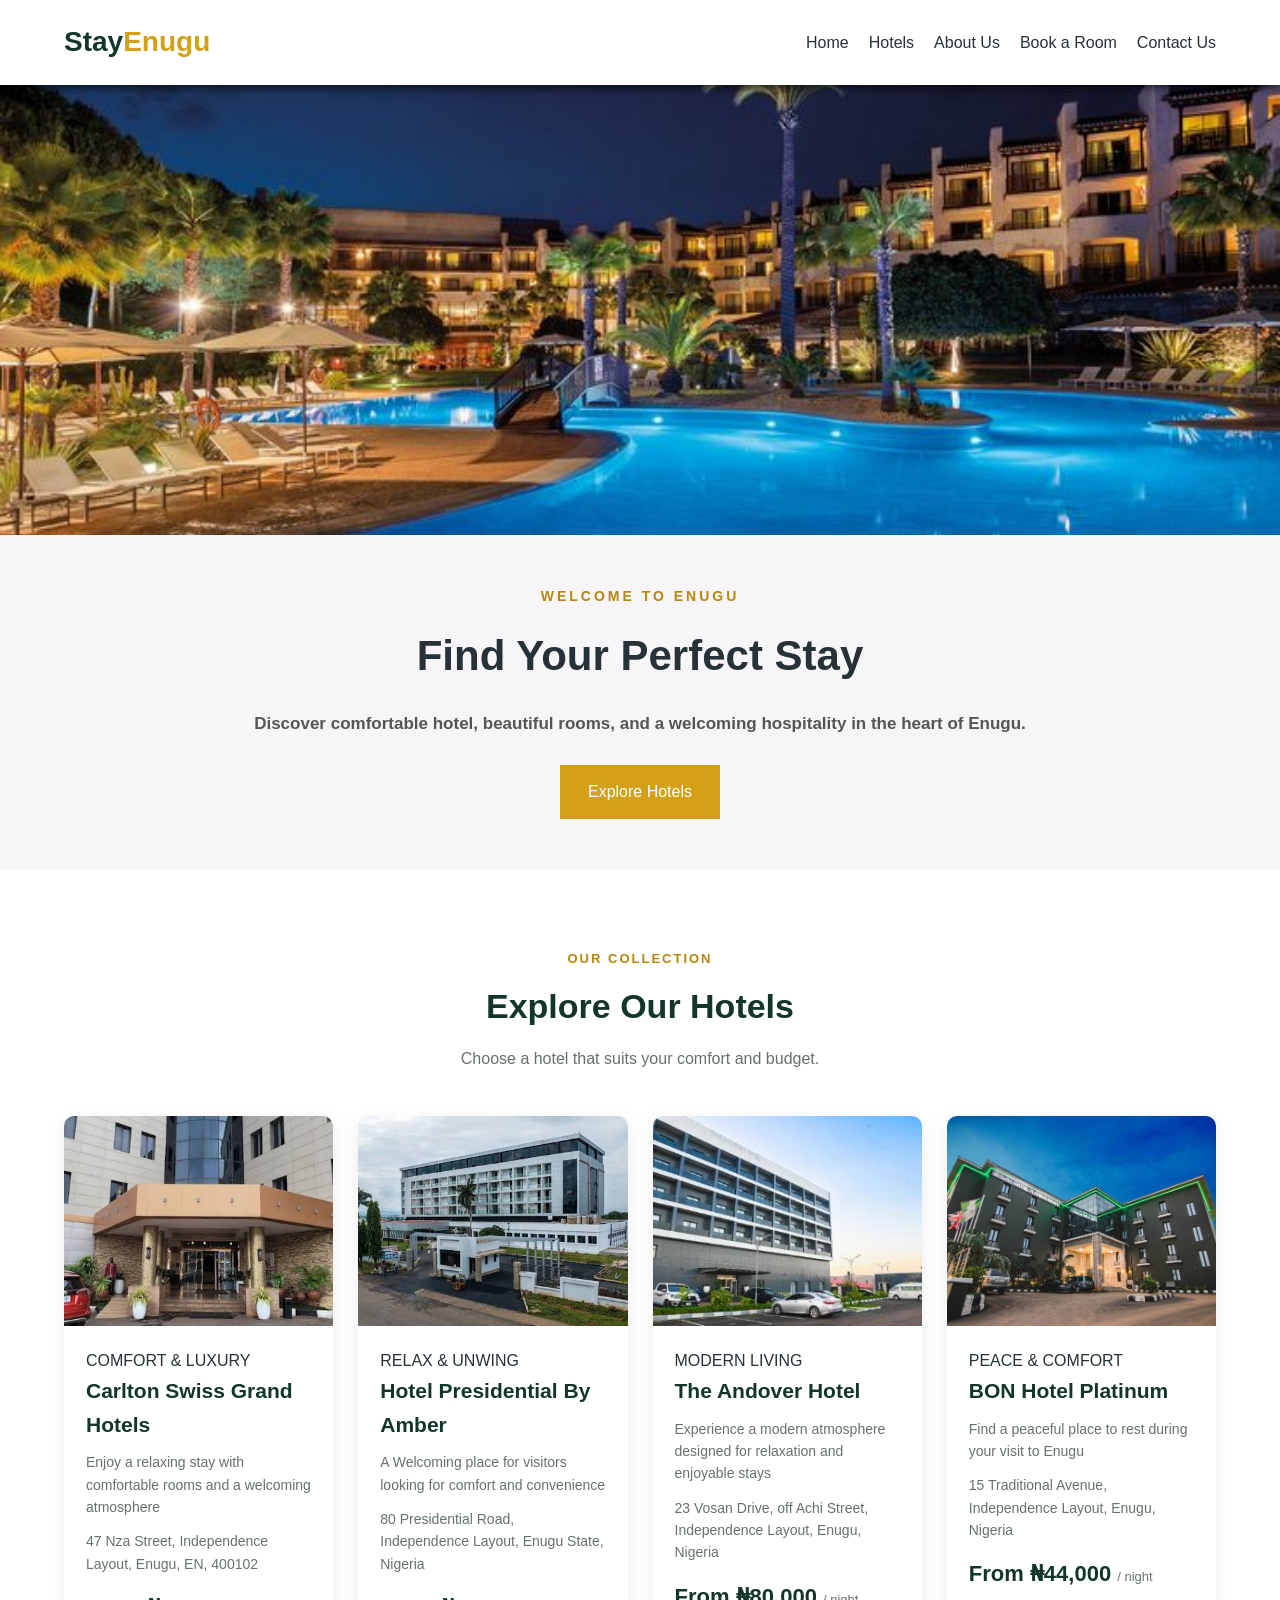
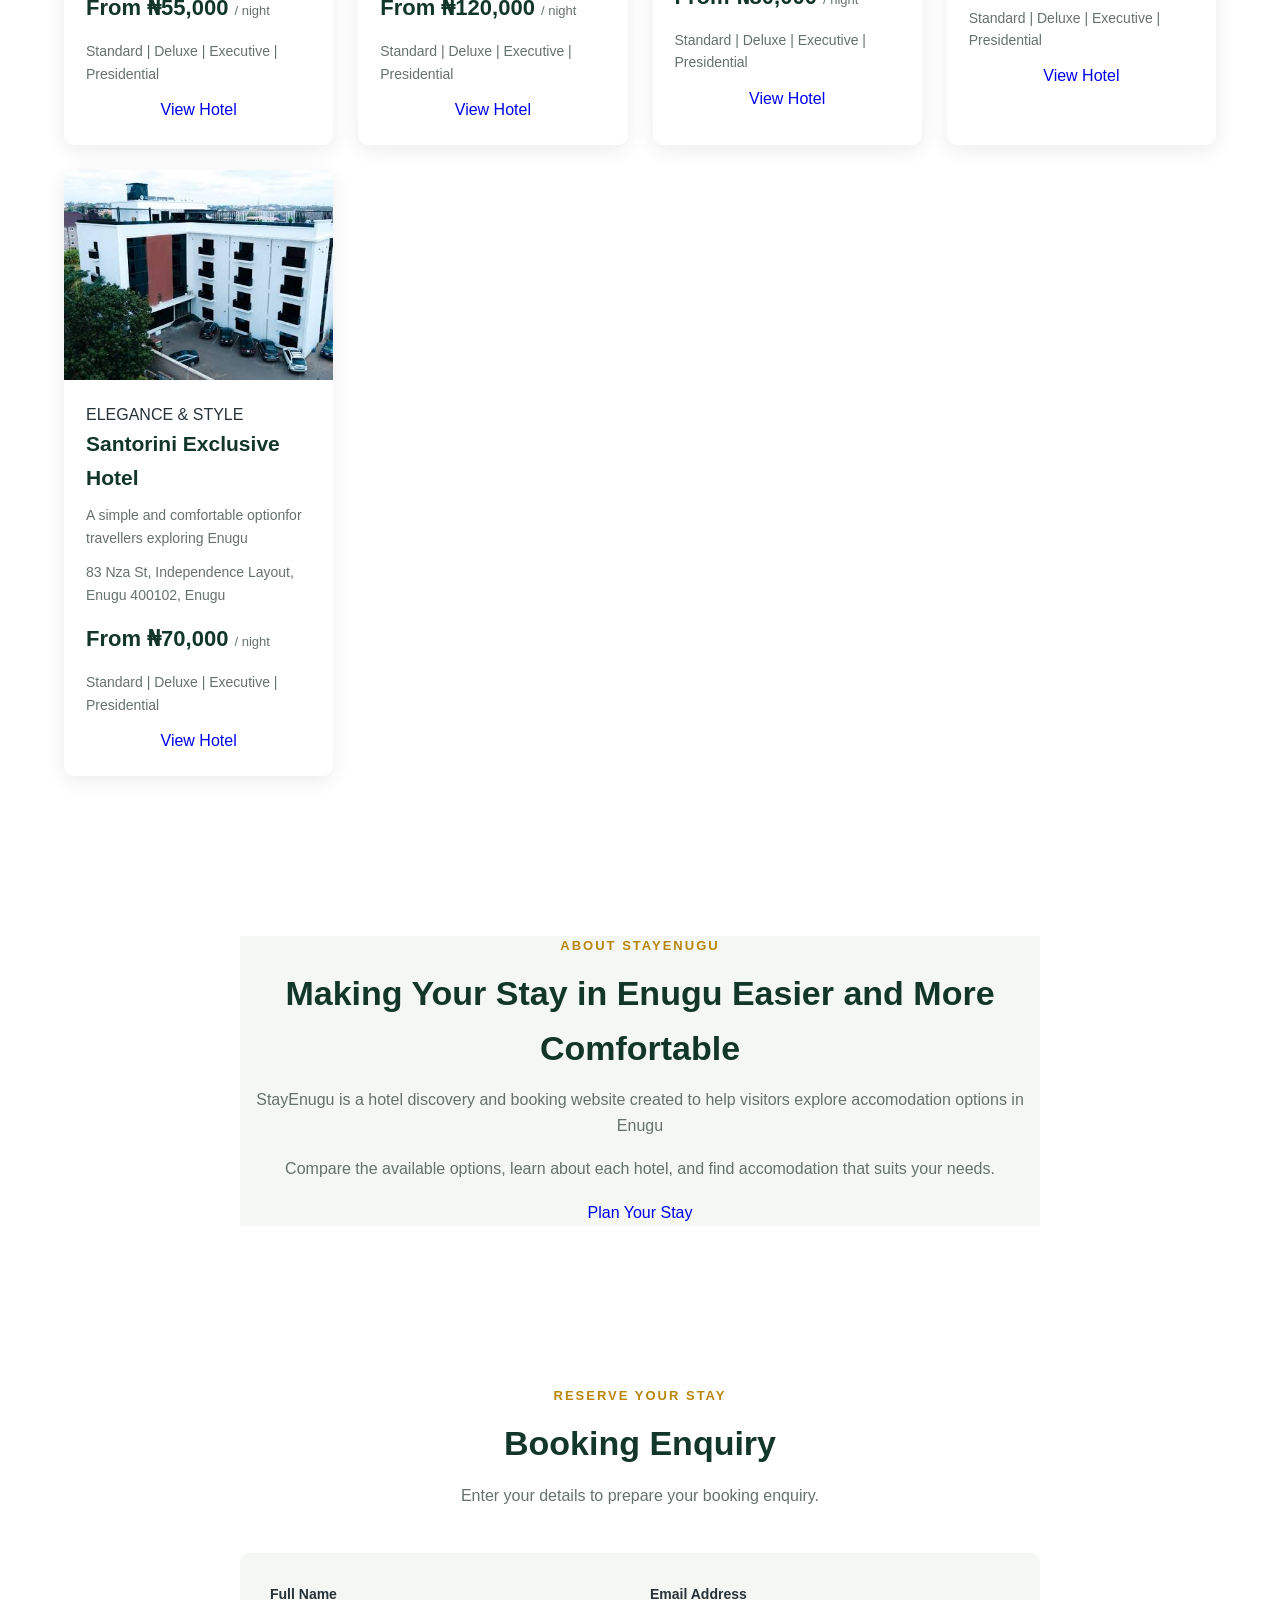
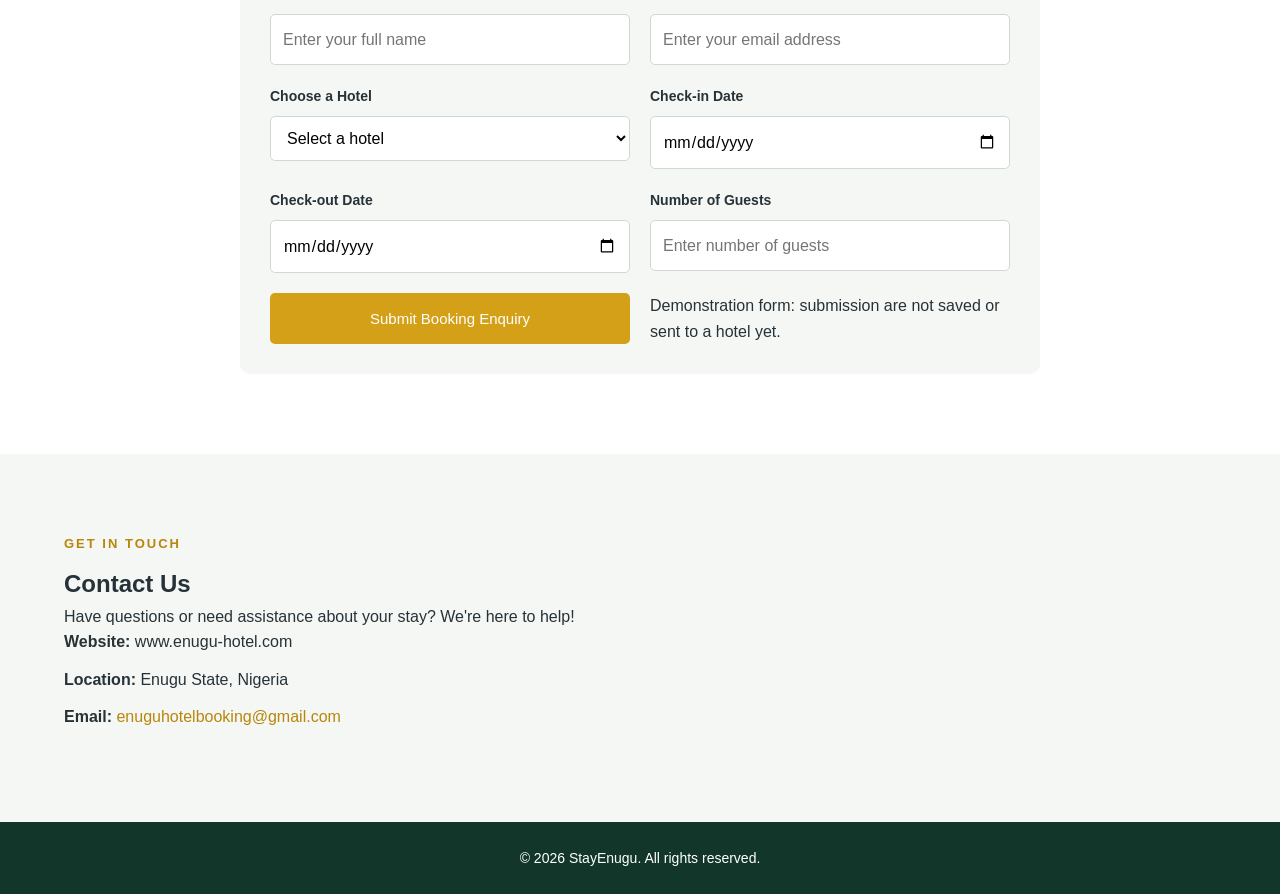
<file: index.html>
<!DOCTYPE html>
<html lang="en">
<head>
    <meta charset="UTF-8">
    <meta name="viewport" content="width=device-width, initial-scale=1.0">
    <title>StayEnugu - Hotel Booking</title>
    <link rel="stylesheet" href="style.css">
</head>
<body>
    <!--HEADER AND NAVIGATION-->
    <header class="header">
        <div class="container navbar">

            <!--Website logo/name-->
            <a href="index.html" class="logo">Stay<span>Enugu</span></a>

            <!--Navigation link-->
            <nav class="navbar">
                <!--Toggle checkbox controls the menu-->
                <input type="checkbox" id="menu-toggle">
                <!--Three-line menu button-->
                <label for="menu-toggle" class="menu-icon">
                    <span></span>
                    <span></span>
                    <span></span>
                </label>

                <!--Navigation Links-->
                <ul class="nav-links">
                    <li><a href="#home">Home</a></li>
                    <li><a href="#hotels">Hotels</a></li>
                    <li><a href="#about">About Us</a></li>
                    <li><a href="#booking">Book a Room</a></li>
                    <li><a href="#contact">Contact Us</a></li>
                </ul>
            </nav>
        </div>
    </header>


    <!--WELCOME / HERO SECTION-->
    <main>
        <!--HOME BACKGROUND IMAGE-->
        <section class="hero-image" id="home"></section>
        <!--SEPARATE WELCOME TEXT-->
        <section class="welcome-section">
            <div class="welcome-content">
                <p class="welcome-text">WELCOME TO ENUGU</p>

                <h1>Find Your Perfect Stay</h1>

                <p>Discover comfortable hotel, beautiful rooms, and a welcoming hospitality in the heart of Enugu.</p>

                <!--Takes visitors down to the hotel list-->
                <a href="#hotels" class="btn">Explore Hotels</a>
            </div>
        </section>
        


        <!--HOTELS SECTION-->
        <section class="hotels section-padding" id="hotels">
            <div class="container">
                <div class="section-heading">
                    <p class="subtitle">OUR COLLECTION</p>
                    <h2>Explore Our Hotels</h2>
                    <p>Choose a hotel that suits your comfort and budget.</p>
                </div>

                <!--Holds all five hotel cards-->
                <div class="hotel-grid">

                    <!--HOTEL 1-->
                    <article class="hotel-card">
                        <img src="images/hotel 1.jpg"
                             alt="Exterior view of Hotel 1">
                        <div class="hotel-info">
                            <span class="hotel-label">COMFORT & LUXURY</span>

                            <h3>Carlton Swiss Grand Hotels</h3>
                            <p>Enjoy a relaxing stay with comfortable rooms and a welcoming atmosphere</p>
                            <p class="location">47 Nza Street, Independence Layout, Enugu, EN, 400102</p>

                            <!--Shows the starting price for this hotel-->
                            <p class="price">From &#8358;55,000 <span>/ night</span></p>

                            <!--Shows some available room types-->
                            <p class="room-summary">Standard | Deluxe | Executive | Presidential</p>
                            <a href="hotel 1/index.html" class="btn">View Hotel</a>
                        </div>
                    </article>


                    <!--HOTEL 2-->
                    <article class="hotel-card">
                        <img src="images/hotel 2.jpg"
                             alt="Exterior view of the Hotel 2">
                        <div class="hotel-info">
                            <span class="hotel-label">RELAX & UNWING</span>

                            <h3>Hotel Presidential By Amber</h3>
                            <p>A Welcoming place for visitors looking for comfort and convenience</p>
                            <p class="location">80 Presidential Road, Independence Layout, Enugu State, Nigeria</p>
                            <p class="price">From &#8358;120,000 <span>/ night</span></p>
                            <p class="room-summary">Standard | Deluxe | Executive | Presidential</p>
                            <a href="hotel 2/index.html" class="btn">View Hotel</a>
                        </div>
                    </article>

                    <!--HOTEL 3-->
                    <article class="hotel-card">
                        <img src="images/hotel 3.jpg"
                             alt="Exterior view of the Hotel 3">
                        <div class="hotel-info">
                            <span class="hotel-label">MODERN LIVING</span>
                            <h3>The Andover Hotel</h3>
                            <p>Experience a modern atmosphere designed for relaxation and enjoyable stays</p>
                            <p class="location">23 Vosan Drive, off Achi Street, Independence Layout, Enugu, Nigeria</p>
                            <p class="price">From &#8358;80,000 <span>/ night</span></p>
                            <p class="room-summary">Standard | Deluxe | Executive | Presidential</p>
                            <a href="hotel 3/index.html" class="btn">View Hotel</a>
                        </div>
                    </article>
                    
                    <!--HOTEL 4-->
                    <article class="hotel-card">
                        <img src="images/hotel 4.jpg"
                             alt="Exterior view of the Hotel 4">
                        <div class="hotel-info">
                            <span class="hotel-label">PEACE & COMFORT</span>
                            <h3>BON Hotel Platinum</h3>
                            <p>Find a peaceful place to rest during your visit to Enugu</p>
                            <p class="location">15 Traditional Avenue, Independence Layout, Enugu, Nigeria</p>
                            <p class="price">From &#8358;44,000 <span>/ night</span></p>
                            <p class="room-summary">Standard | Deluxe | Executive | Presidential</p>
                            <a href="hotel 4/index.html" class="btn">View Hotel</a>
                        </div>
                    </article>

                    <!--HOTEL 5-->
                    <article class="hotel-card">
                        <img src="images/hotel 5.jpg"
                             alt="Exterior view of the Hotel 5">
                        <div class="hotel-info">
                            <span class="hotel-label">ELEGANCE & STYLE</span>
                            <h3>Santorini Exclusive Hotel</h3>
                            <p>A simple and comfortable optionfor travellers exploring Enugu</p>
                            <p class="location">83 Nza St, Independence Layout, Enugu 400102, Enugu</p>
                            <p class="price">From &#8358;70,000 <span>/ night</span></p>
                            <p class="room-summary">Standard | Deluxe | Executive | Presidential</p>
                            <a href="hotel 5/index.html" class="btn">View Hotel</a>
                        </div>
                    </article>
                </div>
            </div>
        </section>

        <!--ABOUT SECTION-->
        <section class="about section-padding" id="about">
            <div class="container about-content">
                <div>
                    <p class="subtitle">ABOUT STAYENUGU</p>
                    <h2>Making Your Stay in Enugu Easier and More Comfortable</h2>
                    <p>StayEnugu is a hotel discovery and booking website created to help visitors explore accomodation options in Enugu</p>
                    <p>Compare the available options, learn about each hotel, and find accomodation that suits your needs.</p>
                    <a href="booking" class="btn">Plan Your Stay</a>
                </div>
            </div>
        </section>

        <!--BOOKING SECTION-->
        <section class="booking section-padding" id="booking">
            <div class="container">
                <div class="section-heading">
                    <p class="subtitle">RESERVE YOUR STAY</p>
                    <h2>Booking Enquiry</h2>
                    <p>Enter your details to prepare your booking enquiry.</p>
                </div>
                <form class="booking-form" action="#" method="get">

                    <!--Visitors name-->
                    <div class="form-group">
                        <label for="guest-name">Full Name</label>
                        <input type="text"
                                 id="guest-name"
                                 name="guest-name"
                                 placeholder="Enter your full name"
                                 required>
                    </div>

                    <!--Visitors email-->
                    <div class="form-group">
                        <label for="guest-email">Email Address</label>
                        <input type="email"
                                 id="guest-email"
                                 name="guest-email"
                                 placeholder="Enter your email address"
                                 required>
                    </div>

                    <!--Visitors chooses a hotel-->
                    <div class="form-group">
                        <label for="hotel-choice">Choose a Hotel</label>
                        <select id="hotel-choice" name="hotel" required>
                            <option value="">Select a hotel</option>
                            <option value="hotel1">Carlton Swiss Grand Hotels</option>
                            <option value="hotel2">Hotel Presidential By Amber</option>
                            <option value="hotel3">The Andover Hotel</option>
                            <option value="hotel4">BON Hotel Platinum</option>
                            <option value="hotel5">Santorini Exclusive Hotel</option>
                        </select>
                    </div>

                    <!--Check-in date-->
                    <div class="form-group">
                        <label for="check-in">Check-in Date</label>
                        <input type="date"
                                id="check-in"
                                name="check-in"
                                required>
                    </div>

                    <!--Check-out date-->
                    <div class="form-group">
                        <label for="check-out">Check-out Date</label>
                        <input type="date"
                                id="check-out"
                                name="check-out"
                                required>
                    </div>

                    <!--Number of guests-->
                    <div class="form-group">
                        <label for="guests">Number of Guests</label>
                        <input type="number"
                                id="guests"
                                name="guests"
                                min="1"
                                max="2"
                                placeholder="Enter number of guests"
                                required>
                    </div>

                    <!--Submit the form-->
                    <button type="submit" class="bnt">
                        Submit Booking Enquiry
                    </button>
                    <p class="form-note">Demonstration form: submission are not saved or sent to a hotel yet.</p>
                </form>
            </div>
        </section>

        <!--CONTACT SECTION-->
        <section class="contact section-padding" id="contact">
            <div class="container">
                <div clsss="section-heading">
                    <p class="subtitle">GET IN TOUCH</p>
                    <h2>Contact Us</h2>
                    <p>Have questions or need assistance about your stay? We're here to help!</p>
                </div>

                <div class="contact-box">
                    <p><strong>Website:</strong> www.enugu-hotel.com</p>
                    <p><strong>Location:</strong> Enugu State, Nigeria</p>
                    <p><strong>Email:</strong>
                        <a href="mailto:enuguhotelbooking@gmail.com">enuguhotelbooking@gmail.com</a>
                    </p>
                </div>
            </div>
        </section>
    </main>

    <!--FOOTER SECTION-->
    <footer class="footer">
        <div class="container">
            <p>&copy; 2026 StayEnugu. All rights reserved.</p>
        </div>
    </footer>
    
</body>
</html>
</file>
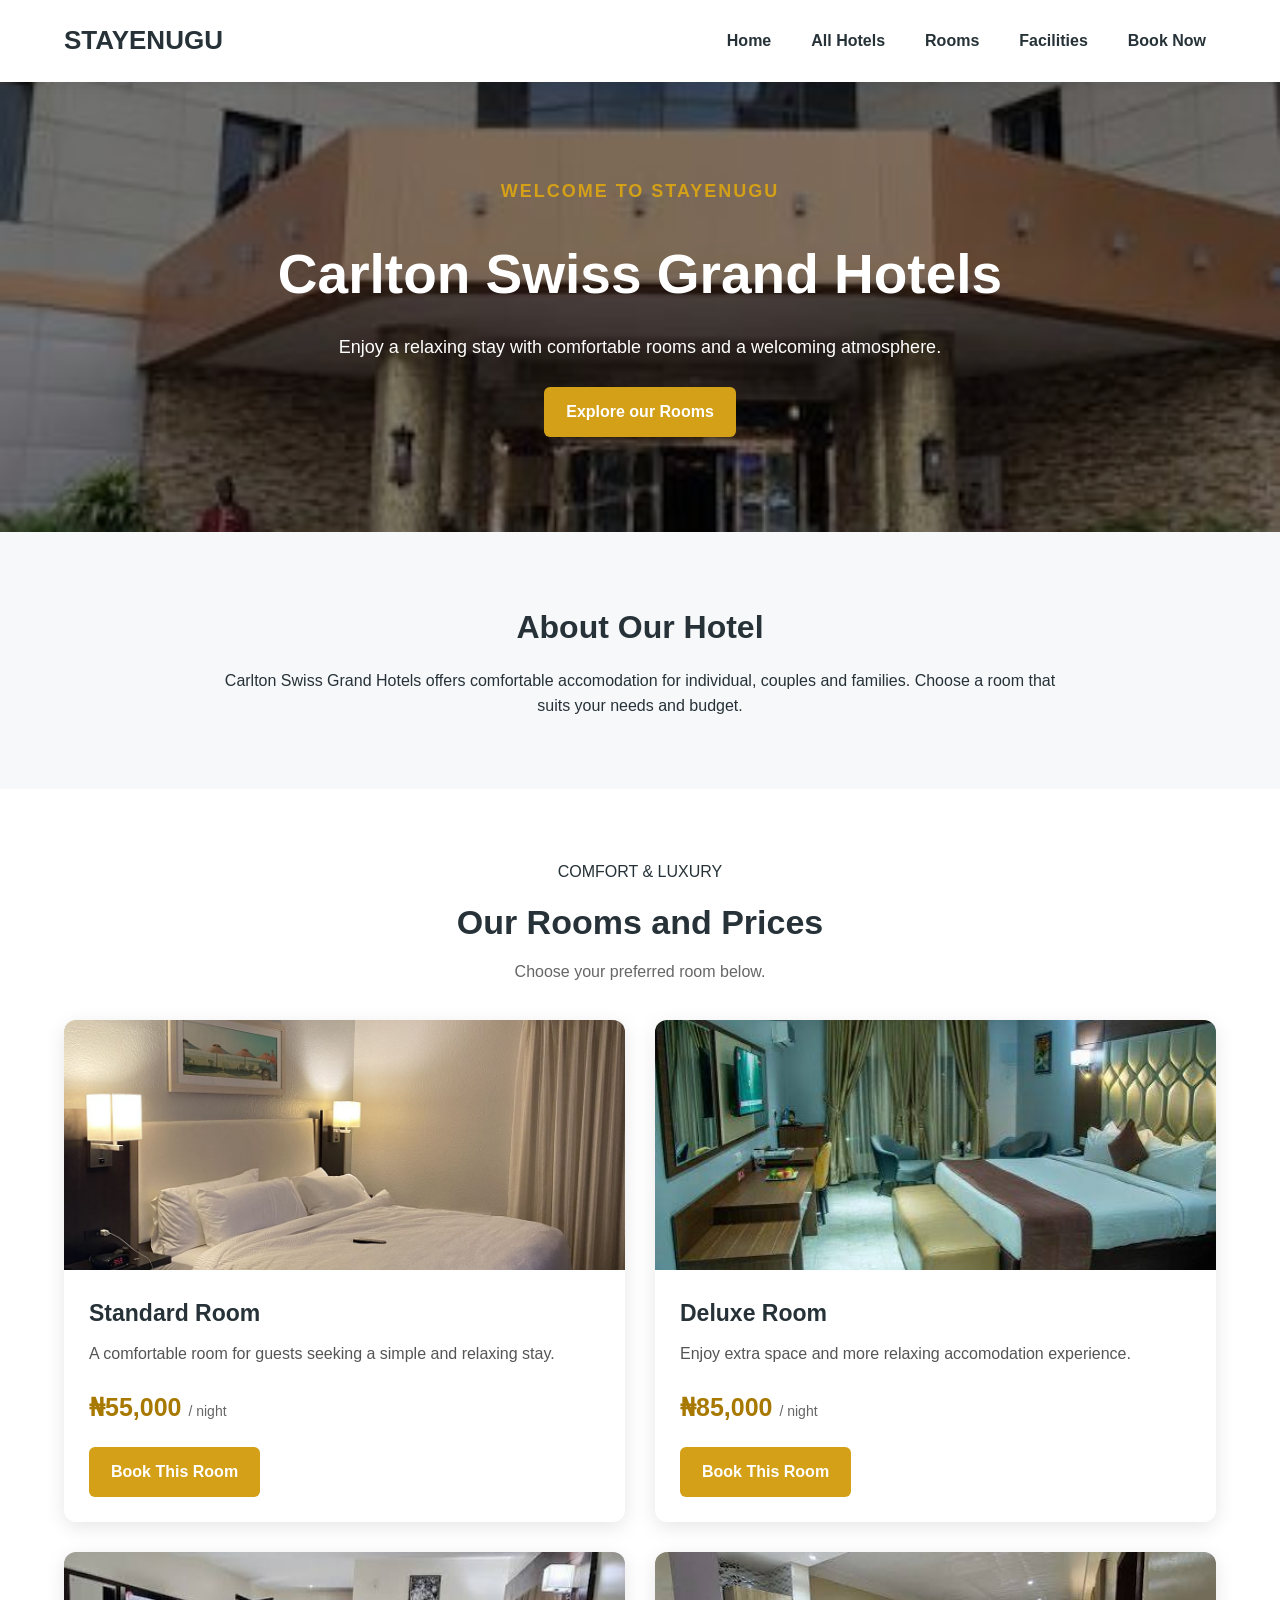
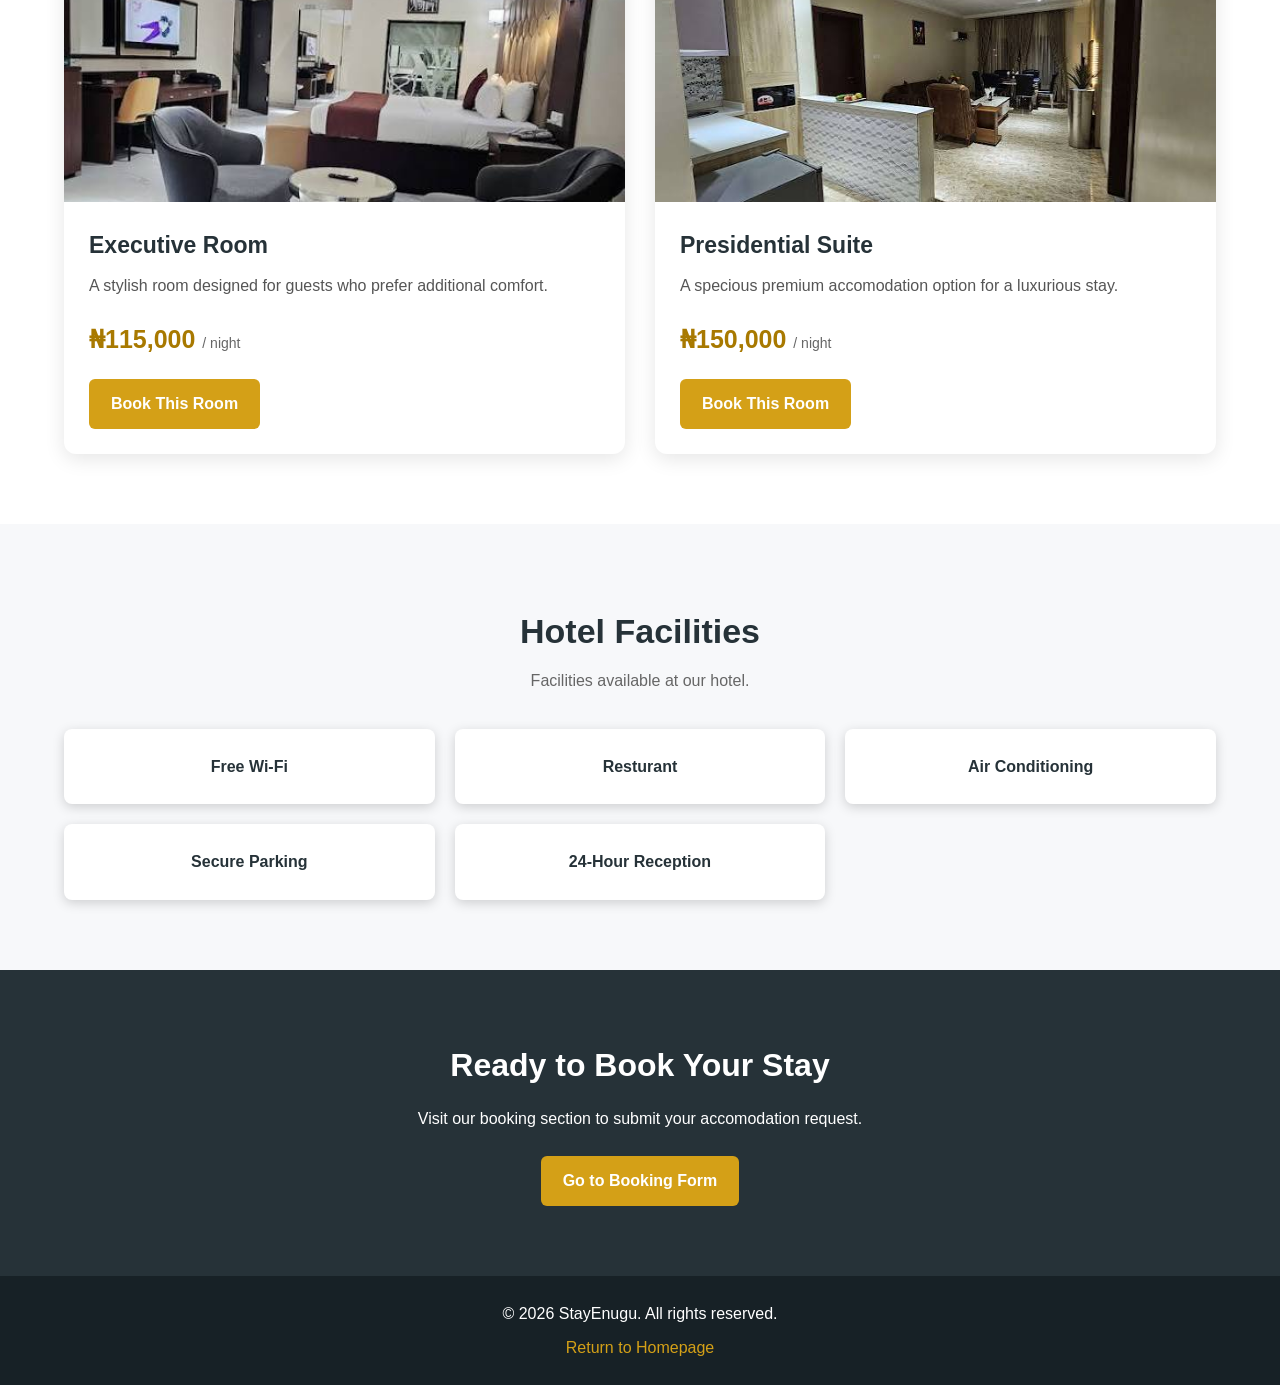
<file: hotel 1/index.html>
<!DOCTYPE html>
<html lang="en">
<head>
    <meta charset="UTF-8">
    <meta name="viewport" content="width=device-width, initial-scale=1.0">
    <title>Carlton Swiss Grand Hotels | STAYENUGU</title>
    <link rel="stylesheet" href="style.css">
</head>
<body>
    <!--HOTEL HEADER-->
    <header class="hotel-header">
        <div class="hotel-container">
            <a href="../index.html" class="hotel-logo">STAYENUGU</a>
            
            <nav class="stay-menu">
                <input type="checkbox" id="stay-menu-toggle">
                <label for="stay-menu-toggle" class="stay-menu-button" aria aria-label="Toggle navigation menu">
                    <span></span>
                    <span></span>
                    <span></span>
                </label>
                
                <ul class="stay-menu-links">
                    <li><a href="../index.html">Home</a></li>
                    <li><a href="../index.html#hotels">All Hotels</a></li>
                    <li><a href="#rooms">Rooms</a></li>
                    <li><a href="#facilities">Facilities</a></li>
                    <li><a href="#booking">Book Now</a></li>
                </ul>
            </nav>
        </div>
    </header>

    <!--HOTEL AND IMAGES-->
    <section class="hotel-hero" style="background-image: linear-gradient(rgba(0,0,0,0.45),rgba(0,0,0,0.45)), url('../images/hotel\ 1.jpg');">
        <div class="hotel-hero-content">
            <p class="hotel-subtitle">WELCOME TO STAYENUGU</p>
            <h1>Carlton Swiss Grand Hotels</h1>
            <p>Enjoy a relaxing stay with comfortable rooms and a welcoming atmosphere.</p>
             <a href="#rooms" class="hotel-button">Explore our Rooms</a>
        </div>
    </section>

    <!--HOTEL DESCRIPTION-->
    <section class="hotel-section">
        <div class="hotel-container hotel-about">
            <h2>About Our Hotel</h2>
            <p>Carlton Swiss Grand Hotels offers comfortable accomodation for individual, couples and families. Choose a room that suits your needs and budget.</p>
        </div>
    </section>

    <!--ROOM TYPES AND PRICES-->
    <section class="hotel-section room-section" id="rooms">
        <div class="hotel-container">
            <div class="hotel-section-heading">
                <p class="hotel-subsitle">COMFORT & LUXURY</p>
                <h2>Our Rooms and Prices</h2>
                <p>Choose your preferred room below.</p>
            </div>
            <div class="room-grid">
                <!--STANDARD ROOM-->
                <article class="room-card">
                    <img src="../images/hotel 1-standard.jpg" alt="Standard room at Carlton Swiss Grand Hotels">
                    <div class="room-info">
                        <h3>Standard Room</h3>
                        <p>A comfortable room for guests seeking a simple and relaxing stay.</p>
                        <p class="room-price">&#8358;55,000 <span>/ night</span></p>
                        <a href="../index.html#booking" class="hotel-button">Book This Room</a>
                    </div>
                </article>

                <!--DELUXE ROOM-->
                <article class="room-card">
                    <img src="../images/hotel 1-deluxe.jpg" alt="Deluxe room at Carlton Swiss Grand Hotels">
                    <div class="room-info">
                        <h3>Deluxe Room</h3>
                        <p>Enjoy extra space and more relaxing accomodation experience.</p>
                        <p class="room-price">&#8358;85,000 <span>/ night</span></p>
                        <a href="../index.html#booking" class="hotel-button">Book This Room</a>
                    </div>
                </article>

                <!--EXECUTIVE ROOM-->
                <article class="room-card">
                    <img src="../images/hotel 1-executive.jpg" alt="Execute room at Carlton Swiss Grand Hotels">
                    <div class="room-info">
                        <h3>Executive Room</h3>
                        <p>A stylish room designed for guests who prefer additional comfort.</p>
                        <p class="room-price">&#8358;115,000 <span>/ night</span></p>
                        <a href="../index.html#booking" class="hotel-button">Book This Room</a>
                    </div>
                </article>

                <!--PRESIDENTIAL SUITE-->
                <article class="room-card">
                    <img src="../images/hotel 1-presidential.jpg" alt="Presidential suite at Carlton Swiss Grand Hotels">
                    <div class="room-info">
                        <h3>Presidential Suite</h3>
                        <p>A specious premium accomodation option for a luxurious stay.</p>
                        <p class="room-price">&#8358;150,000 <span>/ night</span></p>
                        <a href="../index.html#booking" class="hotel-button">Book This Room</a>
                    </div>
                </article>
            </div>
        </div>
    </section>

    <!--HOTEL FACILITIES-->
    <section class="hotel-section facilities-section" id="facilities">
        <div class="hotel-container">
            <div class="hotel-section-heading">
                <h2>Hotel Facilities</h2>
                <p>Facilities available at our hotel.</p>
            </div>
            <div class="facilities-grid">
                <div class="facility-card">Free Wi-Fi</div>
                <div class="facility-card">Resturant</div>
                <div class="facility-card">Air Conditioning</div>
                <div class="facility-card">Secure Parking</div>
                <div class="facility-card">24-Hour Reception</div>
            </div>
        </div>
    </section>

    <!--BOOKING INFORMATION-->
    <section class="hotel-section booking-section" id="booking">
        <div class="hotel-container">
            <h2>Ready to Book Your Stay</h2>
            <p>Visit our booking section to submit your accomodation request.</p>
            <a href="../index.html#booking" class="hotel-button">Go to Booking Form</a>
        </div>
    </section>

    <!--FOOTER-->
    <footer class="hotel-footer">
        <p>&copy; 2026 StayEnugu. All rights reserved.</p>
        <a href="../index.html">Return to Homepage</a>
    </footer>
</body>
</html>
</file>
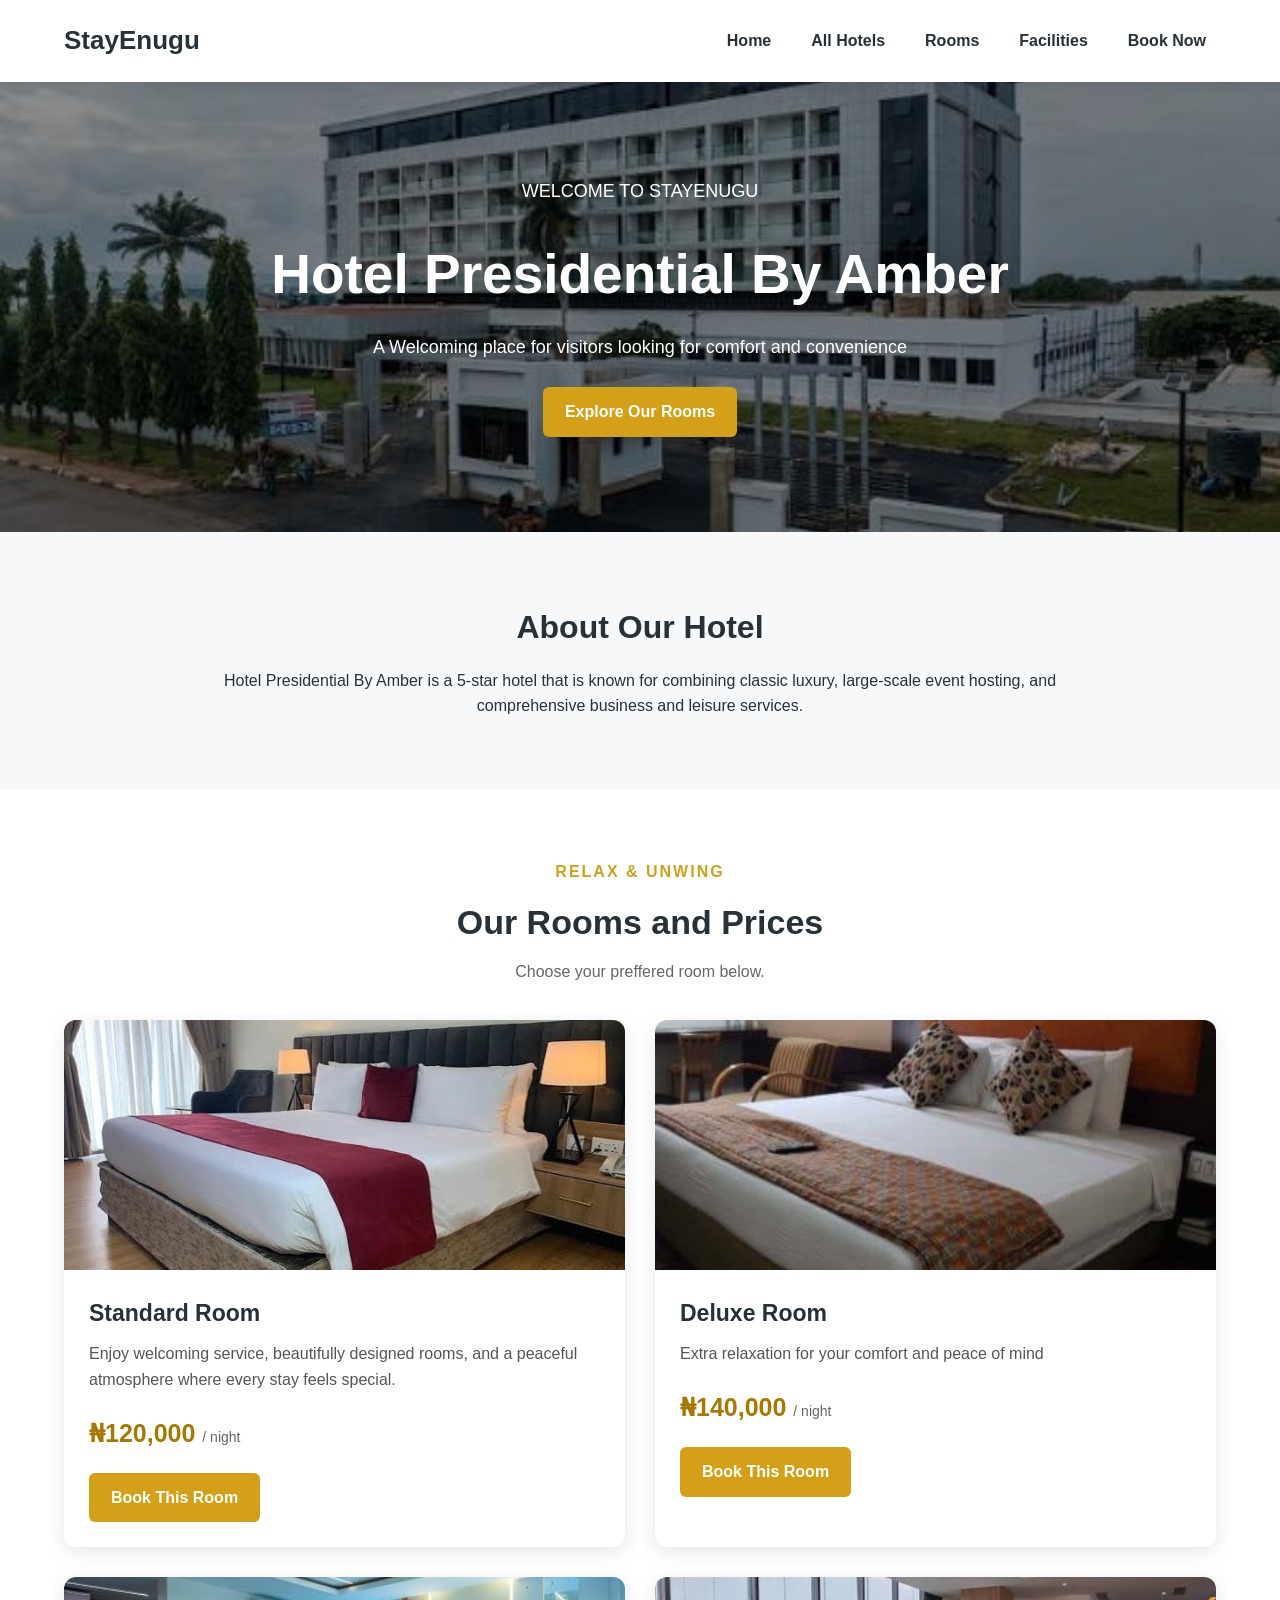
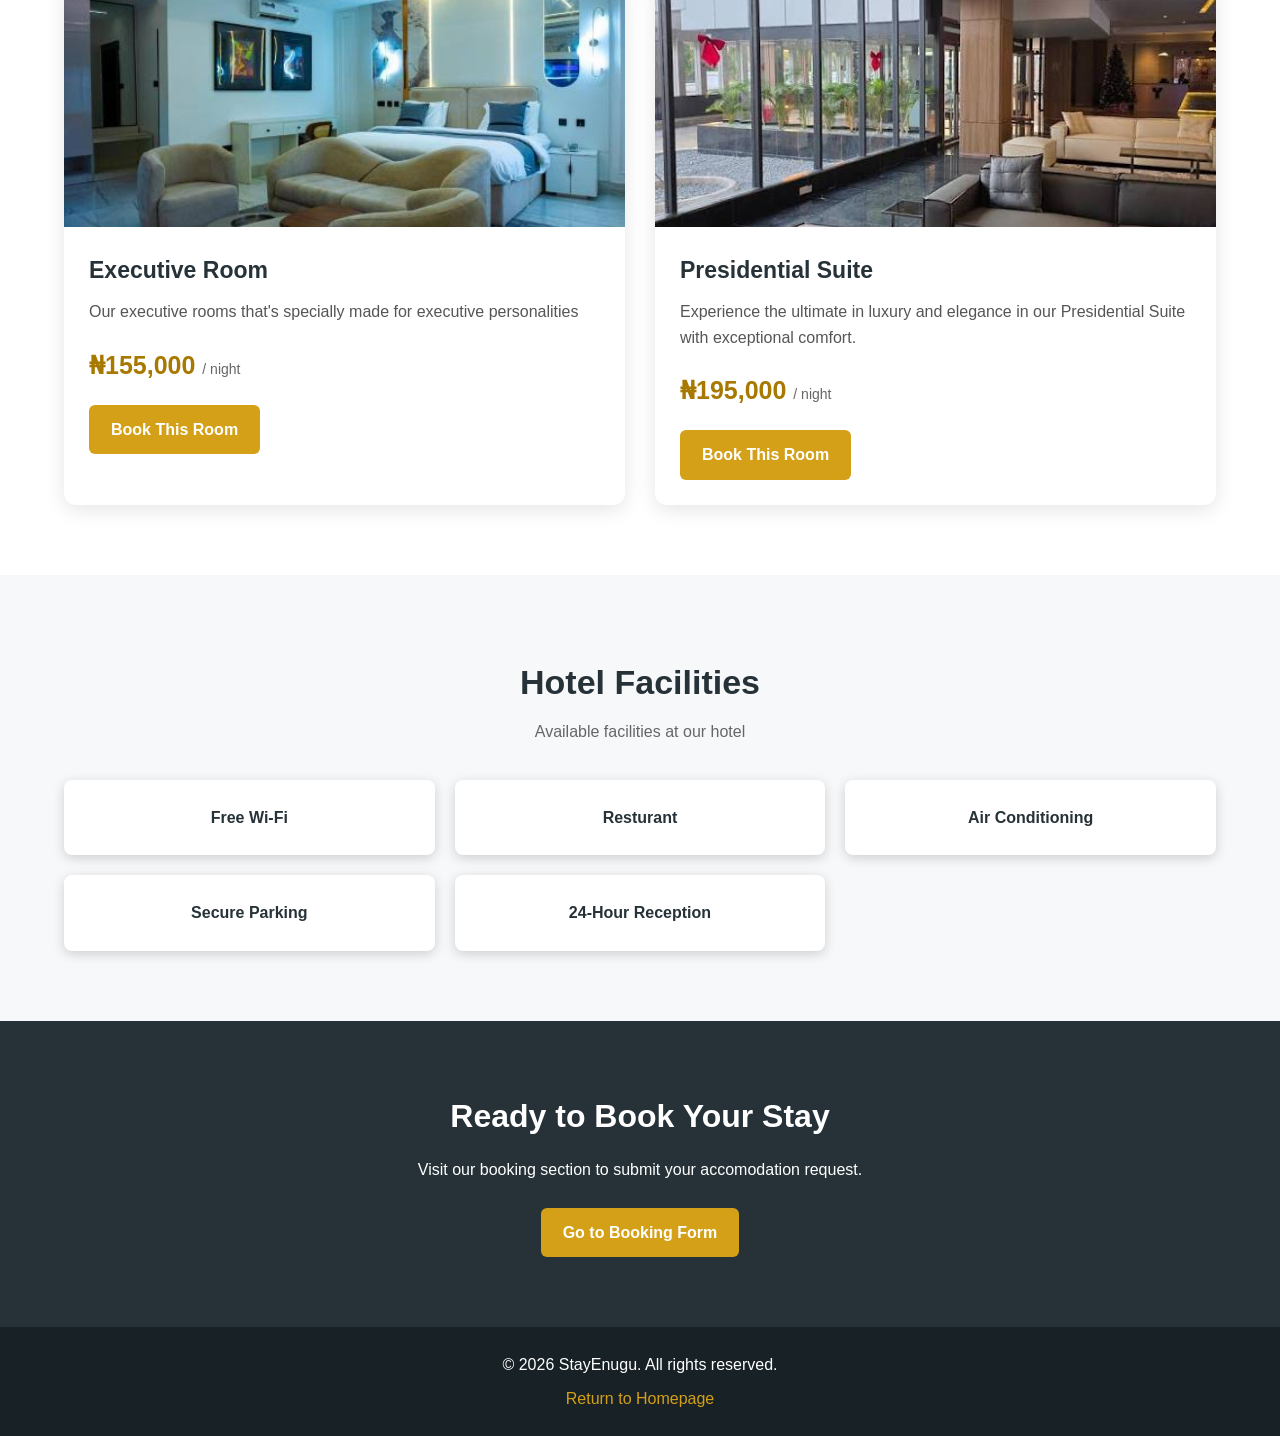
<file: hotel 2/index.html>
<!DOCTYPE html>
<html lang="en">
<head>
    <meta charset="UTF-8">
    <meta name="viewport" content="width=device-width, initial-scale=1.0">
    <title>Hotel Presidential By Amber | STAYENUGU</title>
    <link rel="stylesheet" href="style.css">
</head>
<body>
    <!--HOTEL HEADER-->
    <header class="hotel-header">
        <div class="hotel-container">
            <a href="../index.html" class="hotel-logo">StayEnugu</a>

            <nav class="stay-menu">
                <input type="checkbox" id="stay-menu-toggle">
                <label for="stay-menu-toggle" class="stay-menu-button" aria aria-label="Toggle navigation menu">
                    <span></span>
                    <span></span>
                    <span></span>
                </label>
                
                <ul class="stay-menu-links">
                    <li><a href="../index.html">Home</a></li>
                    <li><a href="../index.html#hotels">All Hotels</a></li>
                    <li><a href="#rooms">Rooms</a></li>
                    <li><a href="#facilities">Facilities</a></li>
                    <li><a href="#booking">Book Now</a></li>
                </ul>
            </nav>
        </div>
    </header>

    <!--HOTEL HERO IMAGE-->
    <section class="hotel-hero" style="background-image: linear-gradient(rgba(0,0,0,0.45), rgba(0,0,0,0.45)), url(../images/hotel\ 2.jpg);">
          <div class="hotel-hero-content">
            <p class="hotel-substitle">WELCOME TO STAYENUGU</p>
            <h1>Hotel Presidential By Amber</h1>
            <p>A Welcoming place for visitors looking for comfort and convenience</p>
            <a href="#rooms" class="hotel-button">Explore Our Rooms</a>
          </div>
    </section>
    <!--HOTEL DESCRIPTION-->
    <section class="hotel-section">
        <div class="hotel-container hotel-about">
            <h2>About Our Hotel</h2>
            <p>Hotel Presidential By Amber is a 5-star hotel that is known for combining classic luxury, large-scale event hosting, and comprehensive business and leisure services.</p>
        </div>
    </section>

    <!--ROOM TYPES AND PRICES-->
    <section class="hotel-section room-section" id="rooms">
        <div class="hotel-container">
            <div class="hotel-section-heading">
                <p class="hotel-subtitle">RELAX & UNWING</p>
                <h2>Our Rooms and Prices</h2>
                <p>Choose your preffered room below.</p>
            </div>
            <div class="room-grid">

                <!--STANDARD ROOM-->
                <article class="room-card">
                    <img src="../images/hotel 2-standard.jpg" alt="Standard room at Hotel Presidential By Amber">
                    <div class="room-info">
                        <h3>Standard Room</h3>
                        <p>Enjoy welcoming service, beautifully designed rooms, and a peaceful atmosphere where every stay feels special.</p>
                        <p class="room-price">&#8358;120,000 <span>/ night</span></p>
                        <a href="../index.html#booking" class="hotel-button">Book This Room</a>
                    </div>
                </article>

                <!--DELUXE ROOM-->
                <article class="room-card">
                    <img src="../images/hotel 2-deluxe.jpg" alt="Deluxe room at Hotel Presidential By Amber">
                    <div class="room-info">
                        <h3>Deluxe Room</h3>
                        <p>Extra relaxation for your comfort and peace of mind</p>
                        <p class="room-price">&#8358;140,000 <span>/ night</span></p>
                        <a href="../index.html#booking" class="hotel-button">Book This Room</a>
                    </div>
                </article>

                <!--EXECUTIVE ROOM-->
                <article class="room-card">
                    <img src="../images/hotel 2-execute.jpg" alt="Executive room at Hotel Presidential By Amber">
                    <div class="room-info">
                        <h3>Executive Room</h3>
                        <p>Our executive rooms that's specially made for executive personalities</p>
                        <p class="room-price">&#8358;155,000 <span>/ night</span></p>
                        <a href="../index.html#booking" class="hotel-button">Book This Room</a>
                    </div>
                </article>

                <!--PRESIDENTIAL SUITE-->
                <article class="room-card">
                    <img src="../images/hotel 2-presidential.jpg" alt="Presidential suite at Hotel Presidential By Amber">
                    <div class="room-info">
                        <h3>Presidential Suite</h3>
                        <p>Experience the ultimate in luxury and elegance in our Presidential Suite with exceptional comfort. </p>
                        <p class="room-price">&#8358;195,000 <span>/ night</span></p>
                        <a href="../index.html#booking" class="hotel-button">Book This Room</a>
                    </div>
                </article>
            </div>
        </div>
    </section>

    <!--HOTEL FACILITIES-->
    <section class="hotel-section facilities-section" id="facilities">
        <div class="hotel-container">
            <div class="hotel-section-heading">
                <h2>Hotel Facilities</h2>
                <p>Available facilities at our hotel</p>
            </div>
             <div class="facilities-grid">
                <div class="facility-card">Free Wi-Fi</div>
                <div class="facility-card">Resturant</div>
                <div class="facility-card">Air Conditioning</div>
                <div class="facility-card">Secure Parking</div>
                <div class="facility-card">24-Hour Reception</div>
            </div>
        </div>
    </section>

    <!--BOOKING INFORMATION-->
    <section class="hotel-section booking-section" id="booking">
        <div class="hotel-container">
            <h2>Ready to Book Your Stay</h2>
            <p>Visit our booking section to submit your accomodation request.</p>
            <a href="../index.html#booking" class="hotel-button">Go to Booking Form</a>
        </div>
    </section>

    <!--FOOTER-->
    <footer class="hotel-footer">
        <p>&copy; 2026 StayEnugu. All rights reserved.</p>
        <a href="../index.html">Return to Homepage</a>
    </footer>
</body>
</html>
</file>
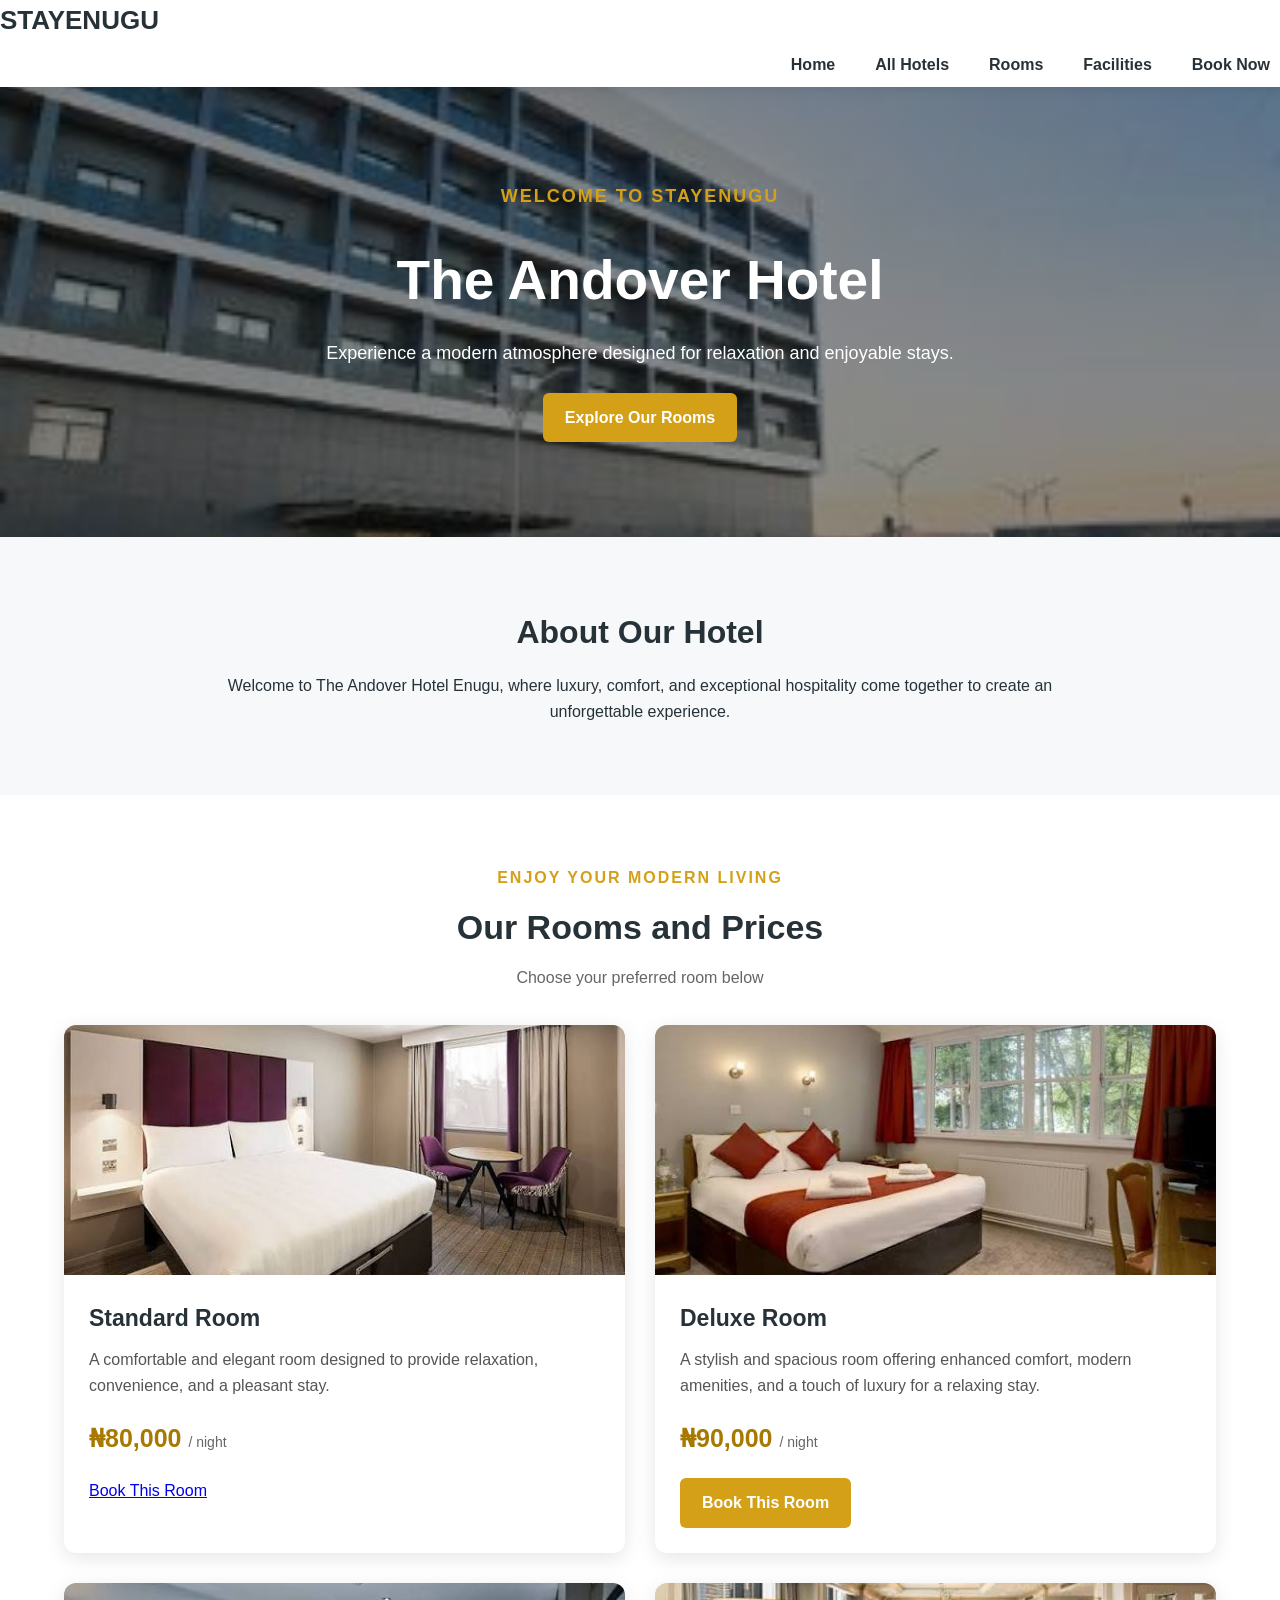
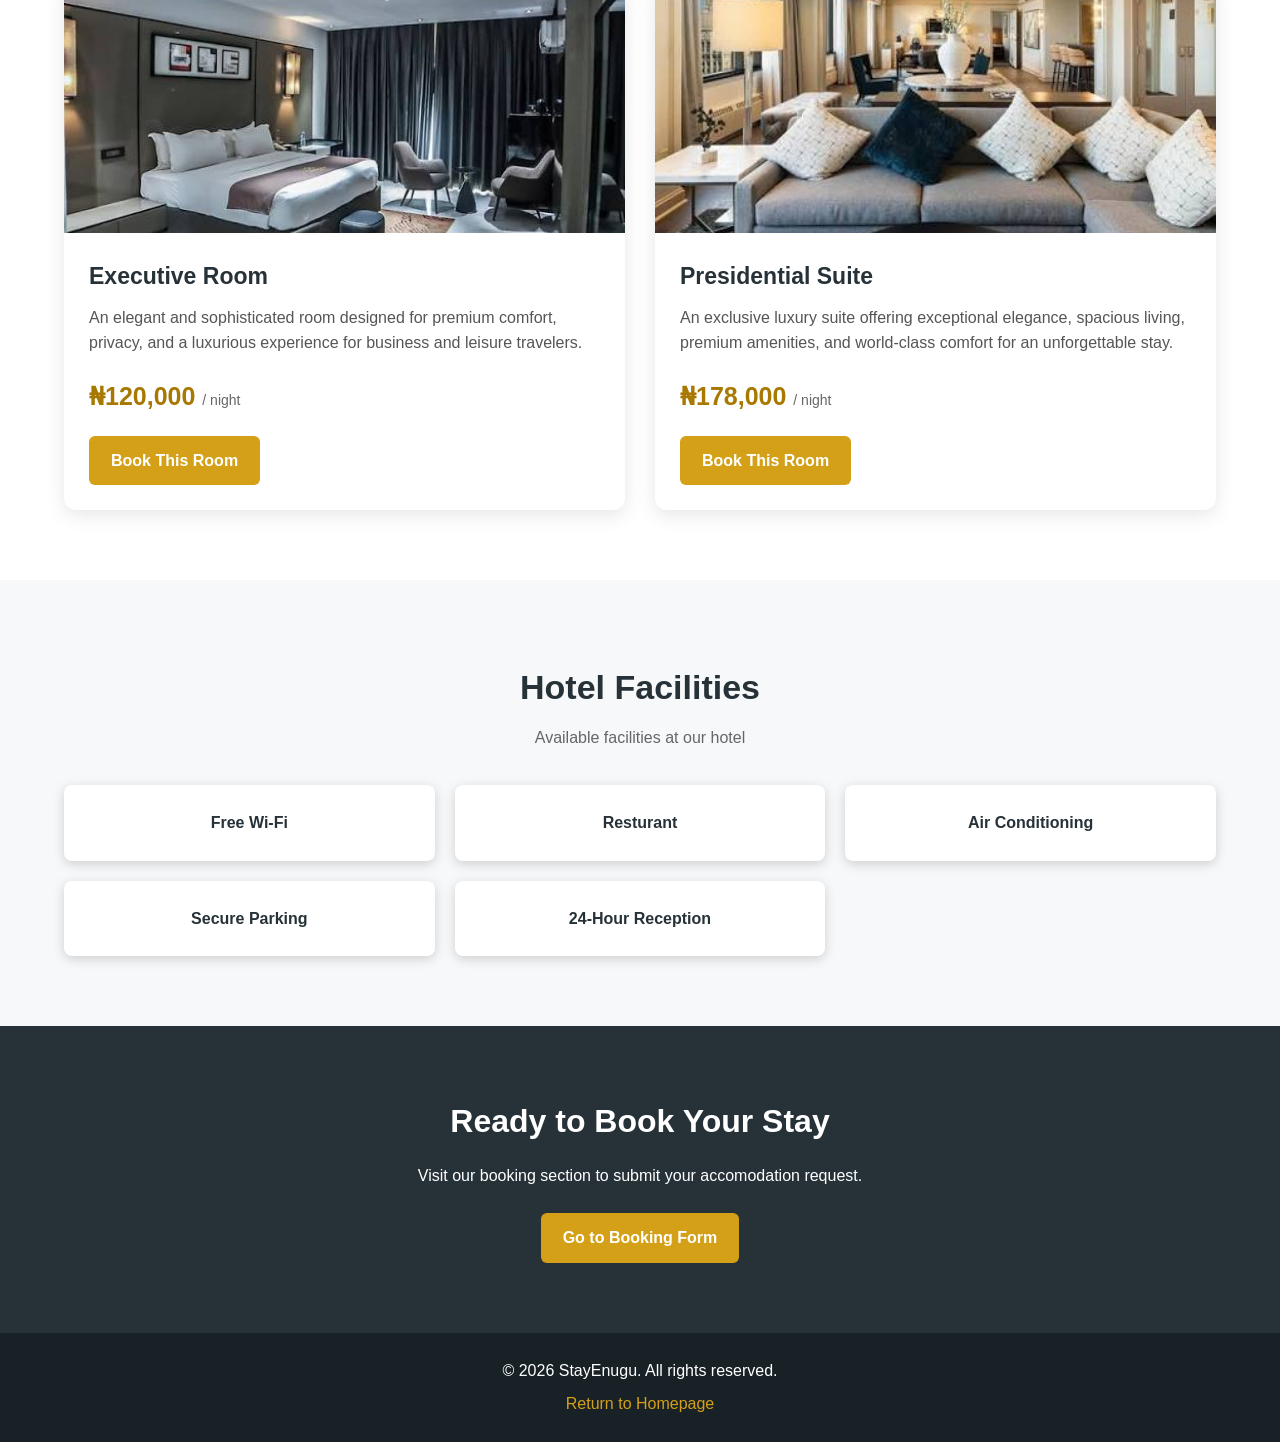
<file: hotel 3/index.html>
<!DOCTYPE html>
<html lang="en">
<head>
    <meta charset="UTF-8">
    <meta name="viewport" content="width=device-width, initial-scale=1.0">
    <title>The Andover Hotel | StayEnugu</title>
    <link rel="stylesheet" href="style.css">
</head>
<body>
    <!--HOTEL HEADER-->
    <header class="hotel-header">
        <div class="hotel-content">
            <a href="../index.html" class="hotel-logo">STAYENUGU</a>

            <nav class="stay-menu">
                <input type="checkbox" id="stay-menu-toggle">
                <label for="stay-menu-toggle" class="stay-menu-button" aria aria-label="Toggle navigation menu">
                    <span></span>
                    <span></span>
                    <span></span>
                </label>
                
                <ul class="stay-menu-links">
                    <li><a href="../index.html">Home</a></li>
                    <li><a href="../index.html#hotels">All Hotels</a></li>
                    <li><a href="#rooms">Rooms</a></li>
                    <li><a href="#facilities">Facilities</a></li>
                    <li><a href="#booking">Book Now</a></li>
                </ul>
            </nav>
            </nav>
        </div>
    </header>
    
    <!--HOTEL HERO IMAGE-->
    <section class="hotel-hero" style="background-image: linear-gradient(rgba(0,0,0,0.45), rgba(0,0,0,0.45)), url(../images/hotel\ 3.jpg);">
        <div class="hotel-hero-content">
            <p class="hotel-subtitle">WELCOME TO STAYENUGU</p>
            <h1>The Andover Hotel</h1>
            <p>Experience a modern atmosphere designed for relaxation and enjoyable stays.</p>
            <a href="#rooms" class="hotel-button">Explore Our Rooms</a>
        </div>
    </section>

    <!--HOTEL DESCRIPTION-->
    <section class="hotel-section">
        <div class="hotel-container hotel-about">
            <h2>About Our Hotel</h2>
            <p>Welcome to The Andover Hotel Enugu, where luxury, comfort, and exceptional hospitality come together to create an unforgettable experience.</p>
        </div>
    </section>

    <!--ROOMS TYPES AND PRICES-->
    <section class="hotel-section room-section" id="rooms">
        <div class="hotel-container">
            <div class="hotel-section-heading">
                <p class="hotel-subtitle">ENJOY YOUR MODERN LIVING</p>
                <h2>Our Rooms and Prices</h2>
                <p>Choose your preferred room below</p>
            </div>

            <div class="room-grid">
                <!--STANDARD ROOM-->
                <article class="room-card">
                    <img src="../images/hotel 3-standard.jpg" alt="Standard room at The Andover Hotel">
                    <div class="room-info">
                        <h3>Standard Room</h3>
                        <p>A comfortable and elegant room designed to provide relaxation, convenience, and a pleasant stay.</p>
                    <p class="room-price">&#8358;80,000 <span>/ night</span></p>
                    <a href="../index.html#booking" class="hote-button">Book This Room</a>
                    </div>  
                </article>

                <!--DELUXE ROOM-->
                <article class="room-card">
                    <img src="../images/hotel 3-deluxe.jpg" alt="Deluxe room at The Andover Hotel">
                    <div class="room-info">
                        <h3>Deluxe Room</h3>
                        <p>A stylish and spacious room offering enhanced comfort, modern amenities, and a touch of luxury for a relaxing stay.</p>
                        <p class="room-price">&#8358;90,000 <span>/ night</span></p>
                        <a href="../index.html#booking" class="hotel-button">Book This Room</a>
                    </div>
                </article>

                <!--EXECUTIVE ROOM-->
                <article class="room-card">
                    <img src="../images/hotel 3-executive.jpg" alt="Executive room at The Andover Hotel">
                    <div class="room-info">
                        <h3>Executive Room</h3>
                        <p>An elegant and sophisticated room designed for premium comfort, privacy, and a luxurious experience for business and leisure travelers.</p>
                        <p class="room-price">&#8358;120,000 <span>/ night</span></p>
                        <a href="../index.html#booking" class="hotel-button">Book This Room</a>
                    </div>
                </article>

                <!--PRESIDENTIAL SUITE-->
                <article class="room-card">
                    <img src="../images/hotel 3-presidential.jpg" alt="Presidential suite at The Andover Hotel">
                    <div class="room-info">
                        <h3>Presidential Suite</h3>
                        <p>An exclusive luxury suite offering exceptional elegance, spacious living, premium amenities, and world-class comfort for an unforgettable stay.</p>
                        <p class="room-price">&#8358;178,000 <span>/ night</span></p>
                        <a href="../index.html#booking" class="hotel-button">Book This Room</a>
                    </div>
                </article>
            </div>
        </div>
    </section>

    <!--HOTEL FACILITIES-->
    <section class="hotel-section facilities-section" id="facilities">
        <div class="hotel-container">
            <div class="hotel-section-heading">
                <h2>Hotel Facilities</h2>
                <p>Available facilities at our hotel</p>
            </div>
             <div class="facilities-grid">
                <div class="facility-card">Free Wi-Fi</div>
                <div class="facility-card">Resturant</div>
                <div class="facility-card">Air Conditioning</div>
                <div class="facility-card">Secure Parking</div>
                <div class="facility-card">24-Hour Reception</div>
            </div>
        </div>
    </section>

    <!--BOOKING INFORMATION-->
    <section class="hotel-section booking-section" id="booking">
        <div class="hotel-container">
            <h2>Ready to Book Your Stay</h2>
            <p>Visit our booking section to submit your accomodation request.</p>
            <a href="../index.html#booking" class="hotel-button">Go to Booking Form</a>
        </div>
    </section>

    <!--FOOTER-->
    <footer class="hotel-footer">
        <p>&copy; 2026 StayEnugu. All rights reserved.</p>
        <a href="../index.html">Return to Homepage</a>
    </footer>
</body>
</html>
</file>
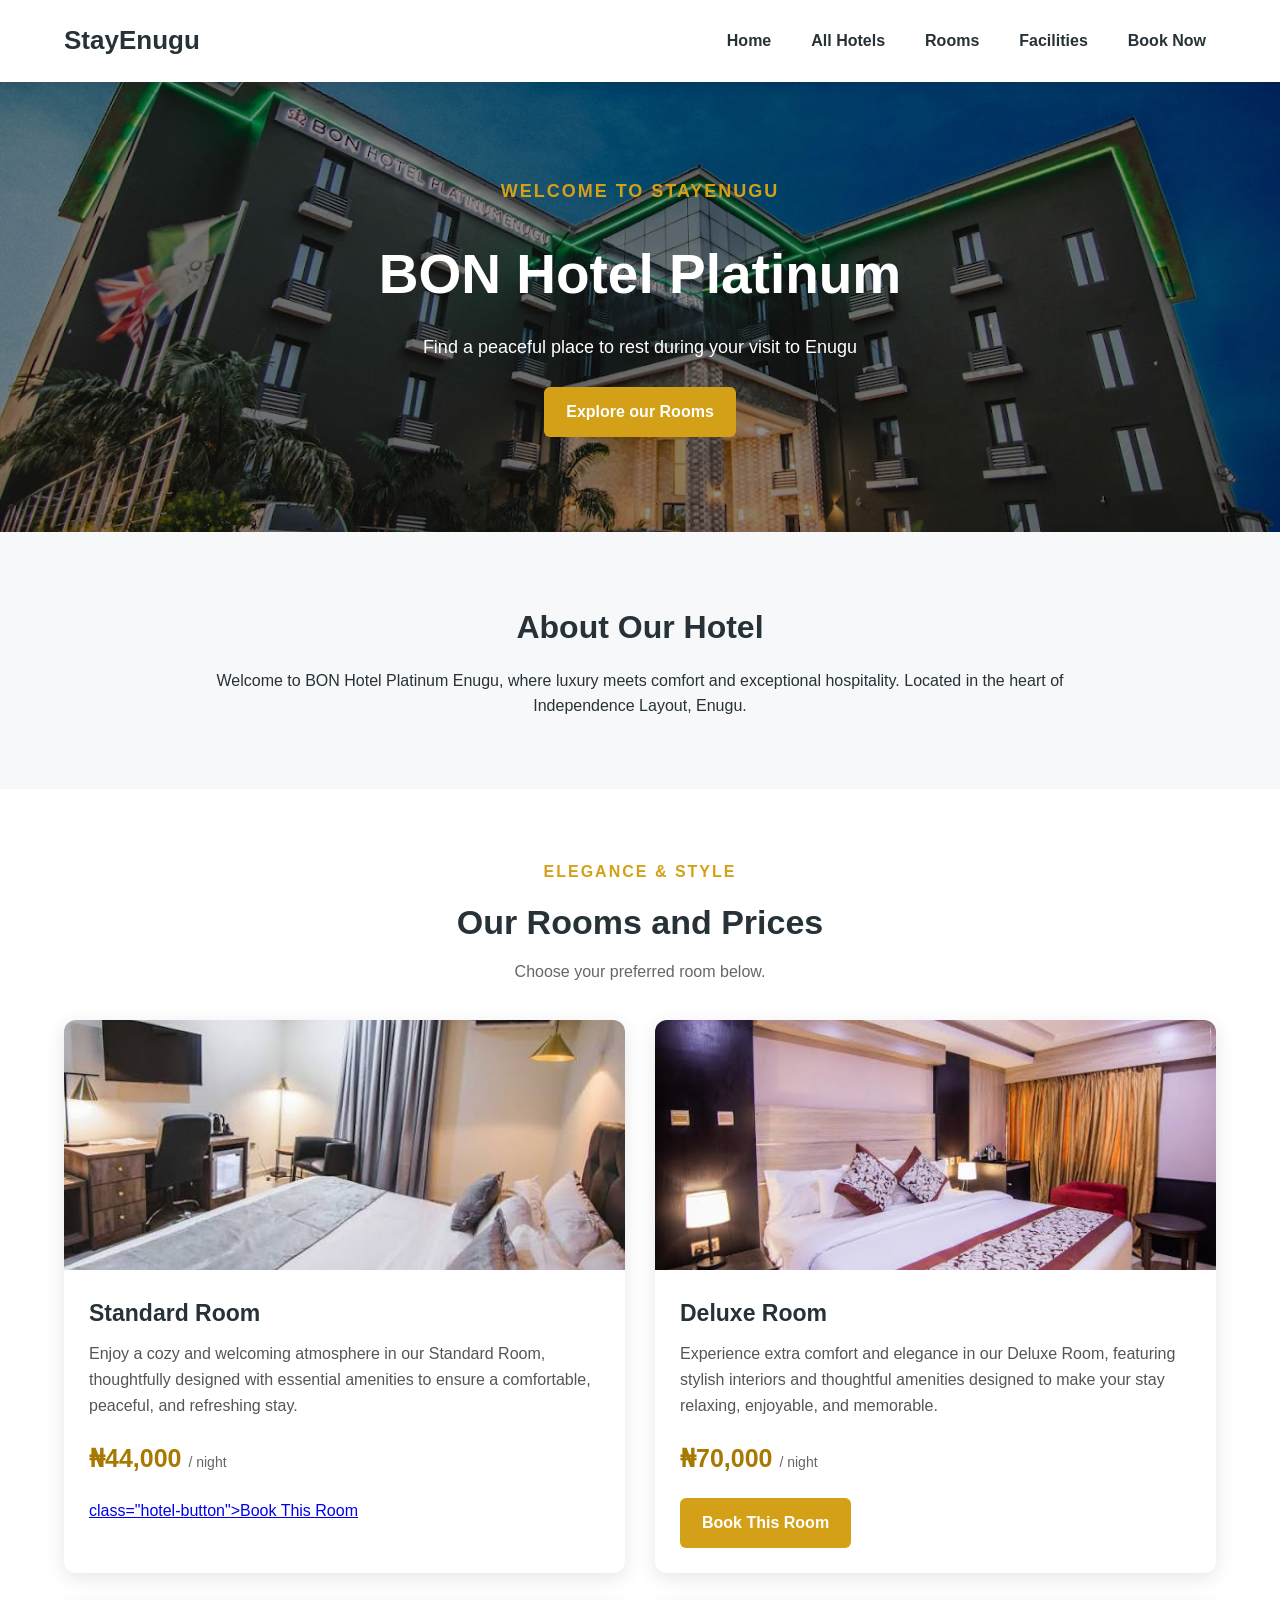
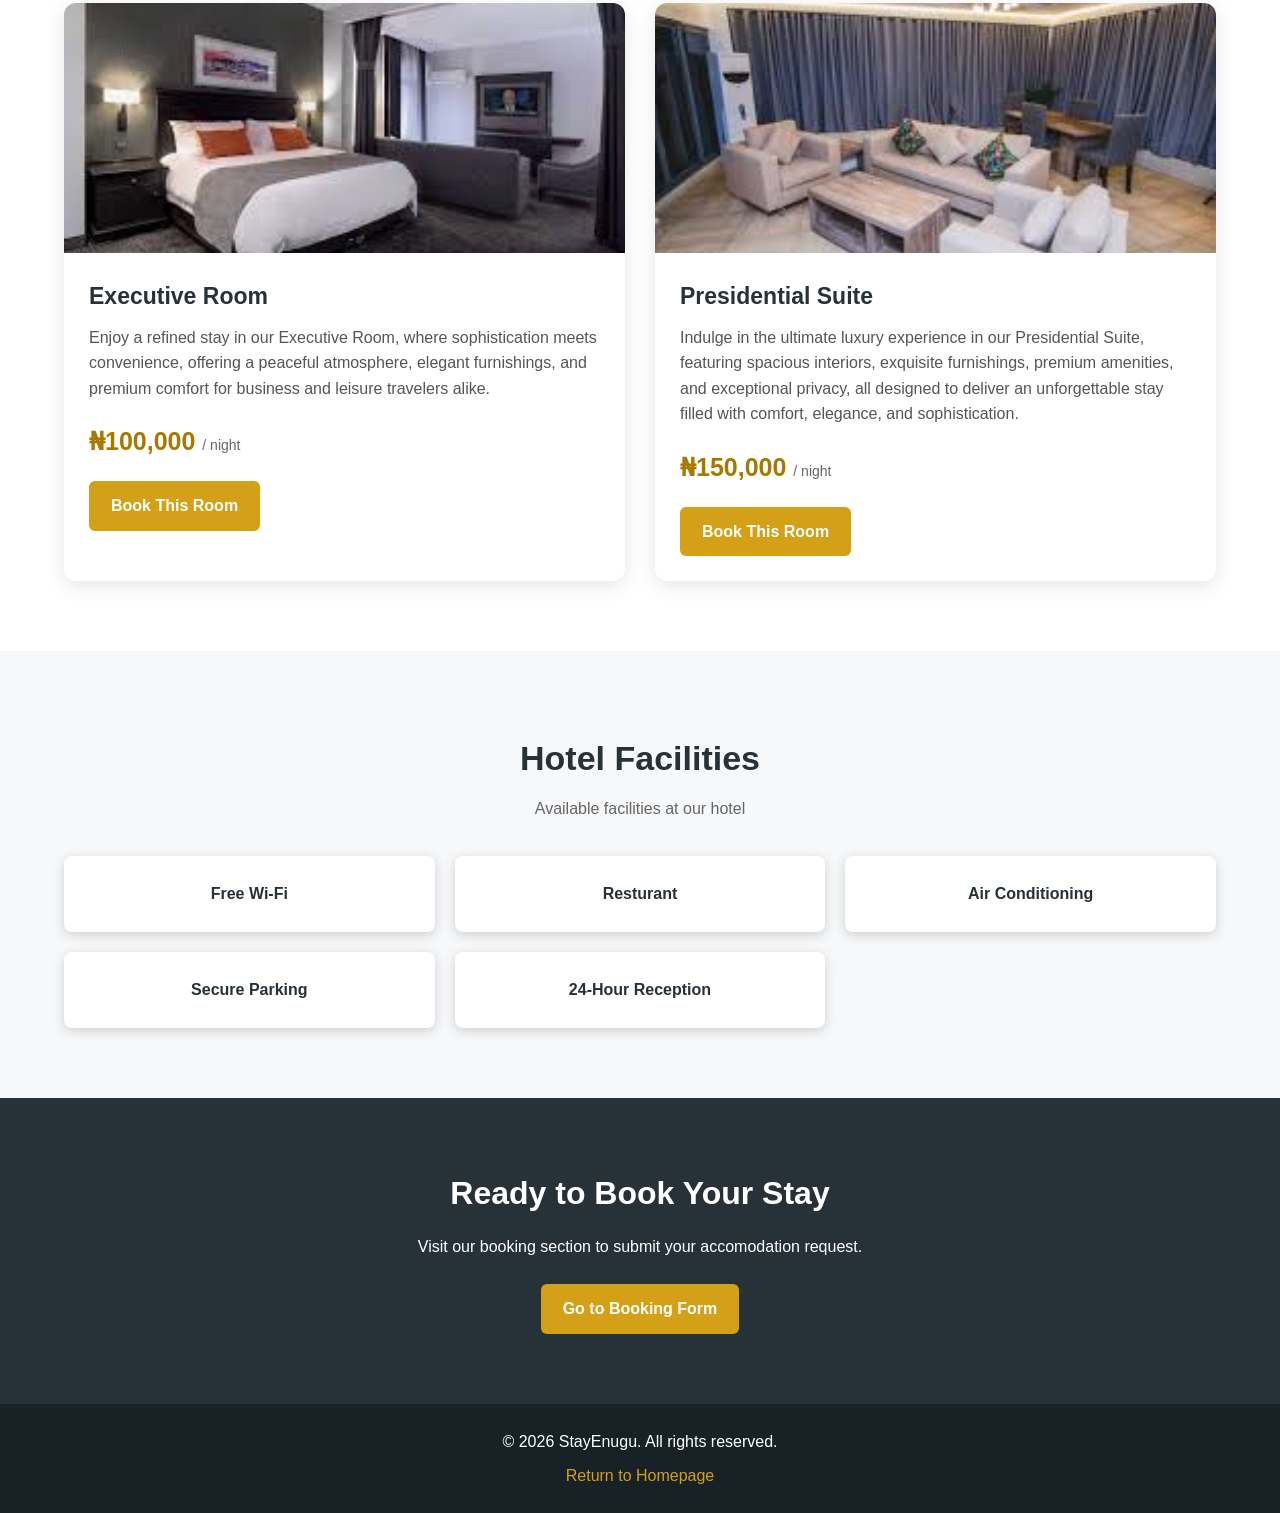
<file: hotel 4/index.html>
<!DOCTYPE html>
<html lang="en">
<head>
    <meta charset="UTF-8">
    <meta name="viewport" content="width=device-width, initial-scale=1.0">
    <title>BON Hotel Platinum | STAYENUGU</title>
    <link rel="stylesheet" href="style.css">
</head>
<body>
    <!--HOTEL HEADER-->
    <header class="hotel-header">
        <div class="hotel-container">
            <a href="../index.html" class="hotel-logo">StayEnugu</a>

            <nav class="stay-menu">
                <input type="checkbox" id="stay-menu-toggle">
                <label for="stay-menu-toggle" class="stay-menu-button" aria aria-label="Toggle navigation menu">
                    <span></span>
                    <span></span>
                    <span></span>
                </label>
                
                <ul class="stay-menu-links">
                    <li><a href="../index.html">Home</a></li>
                    <li><a href="../index.html#hotels">All Hotels</a></li>
                    <li><a href="#rooms">Rooms</a></li>
                    <li><a href="#facilities">Facilities</a></li>
                    <li><a href="#booking">Book Now</a></li>
                </ul>
            </nav>
            </nav>
        </div>
    </header>

    <!--HOTEL HERO IMAGE-->
    <section class="hotel-hero" style="background-image: linear-gradient(rgba(0,0,0,0.45), rgba(0,0,0,0.45)), url(../images/hotel\ 4.jpg);">
        <div class="hotel-hero-content">
            <p class="hotel-subtitle">WELCOME TO STAYENUGU</p>
            <h1>BON Hotel Platinum</h1>
            <p>Find a peaceful place to rest during your visit to Enugu</p>
            <a href="#rooms" class="hotel-button">Explore our Rooms</a>
        </div>
    </section>

    <!--HOTEL DESCRIPTION-->
    <section class="hotel-section">
        <div class="hotel-container hotel-about">
            <h2>About Our Hotel</h2>
            <p>Welcome to BON Hotel Platinum Enugu, where luxury meets comfort and exceptional hospitality. Located in the heart of Independence Layout, Enugu.</p>
        </div>
    </section>

    <!--ROOM TYPES AND PRICES-->
    <section class="hotel-section room-section" id="rooms">
        <div class="hotel-container">
            <div class="hotel-section-heading">
                <p class="hotel-subtitle">ELEGANCE & STYLE</p>
                <h2>Our Rooms and Prices</h2>
                <p>Choose your preferred room below.</p>
            </div>

            <div class="room-grid">
                <!--STANDARD ROOM-->
                <article class="room-card">
                    <img src="../images/hotel 4-standard.jpg" alt="Standard room at BON Hotel Platinum">
                    <div class="room-info">
                        <h3>Standard Room</h3>
                        <p>Enjoy a cozy and welcoming atmosphere in our Standard Room, thoughtfully designed with essential amenities to ensure a comfortable, peaceful, and refreshing stay.</p>
                        <p class="room-price">&#8358;44,000 <span>/ night</span></p>
                        <a href="../index.html#booking"> class="hotel-button">Book This Room</a>
                    </div>
                </article>

                <!--DELUXE ROOM-->
                <article class="room-card">
                    <img src="../images/hotel 4-deluxe.jpg" alt="Deluxe room at BON Hotel Platinum">
                    <div class="room-info">
                        <h3>Deluxe Room</h3>
                        <p>Experience extra comfort and elegance in our Deluxe Room, featuring stylish interiors and thoughtful amenities designed to make your stay relaxing, enjoyable, and memorable.</p>
                        <p class="room-price">&#8358;70,000 <span>/ night</span></p>
                        <a href="../index.html#booking" class="hotel-button">Book This Room</a>
                    </div>
                </article>

                <!--EXECUTIVE ROOM-->
                <article class="room-card">
                    <img src="../images/hotel 4-executive.jpg" alt="Executive room at BON Hotel Platinum">
                    <div class="room-info">
                        <h3>Executive Room</h3>
                        <p>Enjoy a refined stay in our Executive Room, where sophistication meets convenience, offering a peaceful atmosphere, elegant furnishings, and premium comfort for business and leisure travelers alike.</p>
                        <p class="room-price">&#8358;100,000 <span>/ night</span></p>
                        <a href="../index.html#booking" class="hotel-button">Book This Room</a>
                    </div>
                </article>

                <!--PRESIDENTIAL SUITE-->
                <article class="room-card">
                    <img src="../images/hotel 4-presidential.jpg" alt="Presidential suite at BON Hotel Platinum">
                    <div class="room-info">
                        <h3>Presidential Suite</h3>
                        <p>Indulge in the ultimate luxury experience in our Presidential Suite, featuring spacious interiors, exquisite furnishings, premium amenities, and exceptional privacy, all designed to deliver an unforgettable stay filled with comfort, elegance, and sophistication.</p>
                        <p class="room-price">&#8358;150,000 <span>/ night</span></p>
                        <a href="../index.html#booking" class="hotel-button">Book This Room</a>
                    </div>
                </article>
            </div>
        </div>
    </section>

    <!--HOTEL FACILITIES-->
    <section class="hotel-section facilities-section" id="facilities">
        <div class="hotel-container">
            <div class="hotel-section-heading">
                <h2>Hotel Facilities</h2>
                <p>Available facilities at our hotel</p>
            </div>
             <div class="facilities-grid">
                <div class="facility-card">Free Wi-Fi</div>
                <div class="facility-card">Resturant</div>
                <div class="facility-card">Air Conditioning</div>
                <div class="facility-card">Secure Parking</div>
                <div class="facility-card">24-Hour Reception</div>
            </div>
        </div>
    </section>

    <!--BOOKING INFORMATION-->
    <section class="hotel-section booking-section" id="booking">
        <div class="hotel-container">
            <h2>Ready to Book Your Stay</h2>
            <p>Visit our booking section to submit your accomodation request.</p>
            <a href="../index.html#booking" class="hotel-button">Go to Booking Form</a>
        </div>
    </section>

    <!--FOOTER-->
    <footer class="hotel-footer">
        <p>&copy; 2026 StayEnugu. All rights reserved.</p>
        <a href="../index.html">Return to Homepage</a>
    </footer>

</body>
</html>
</file>
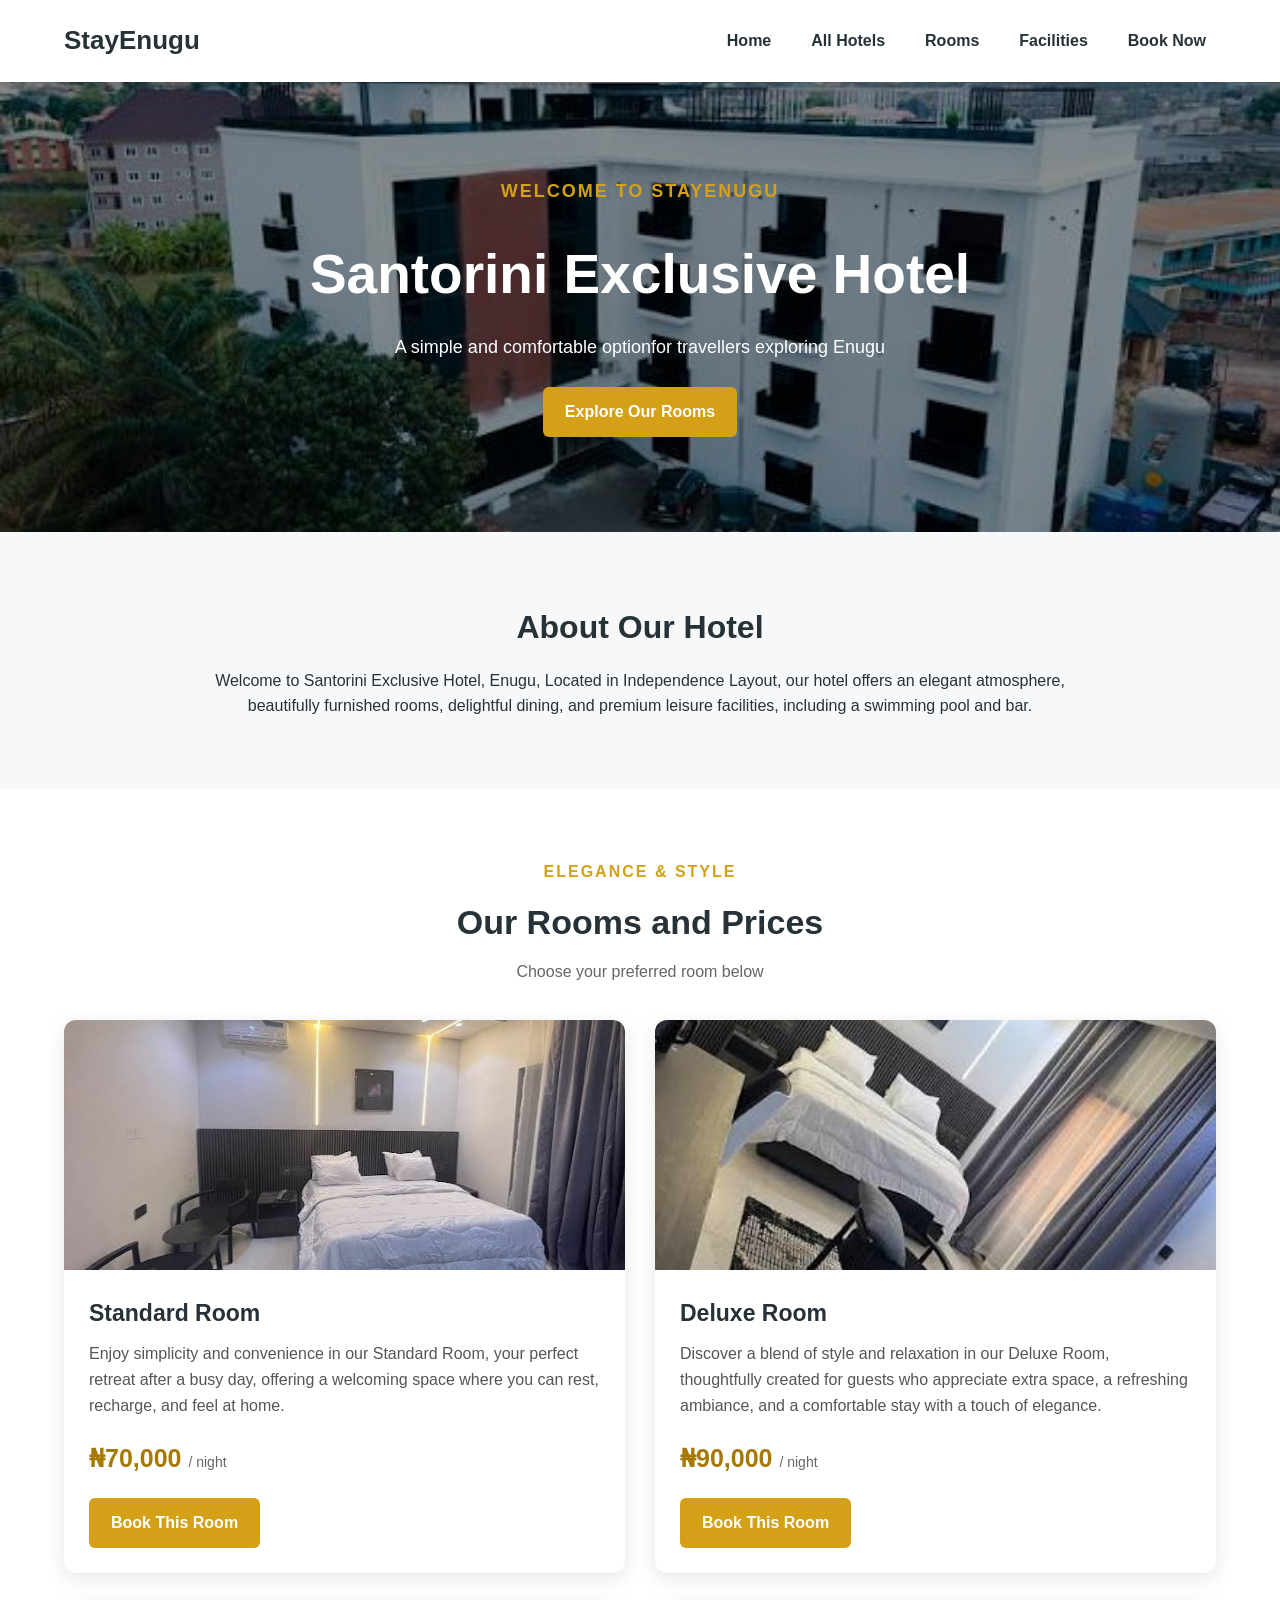
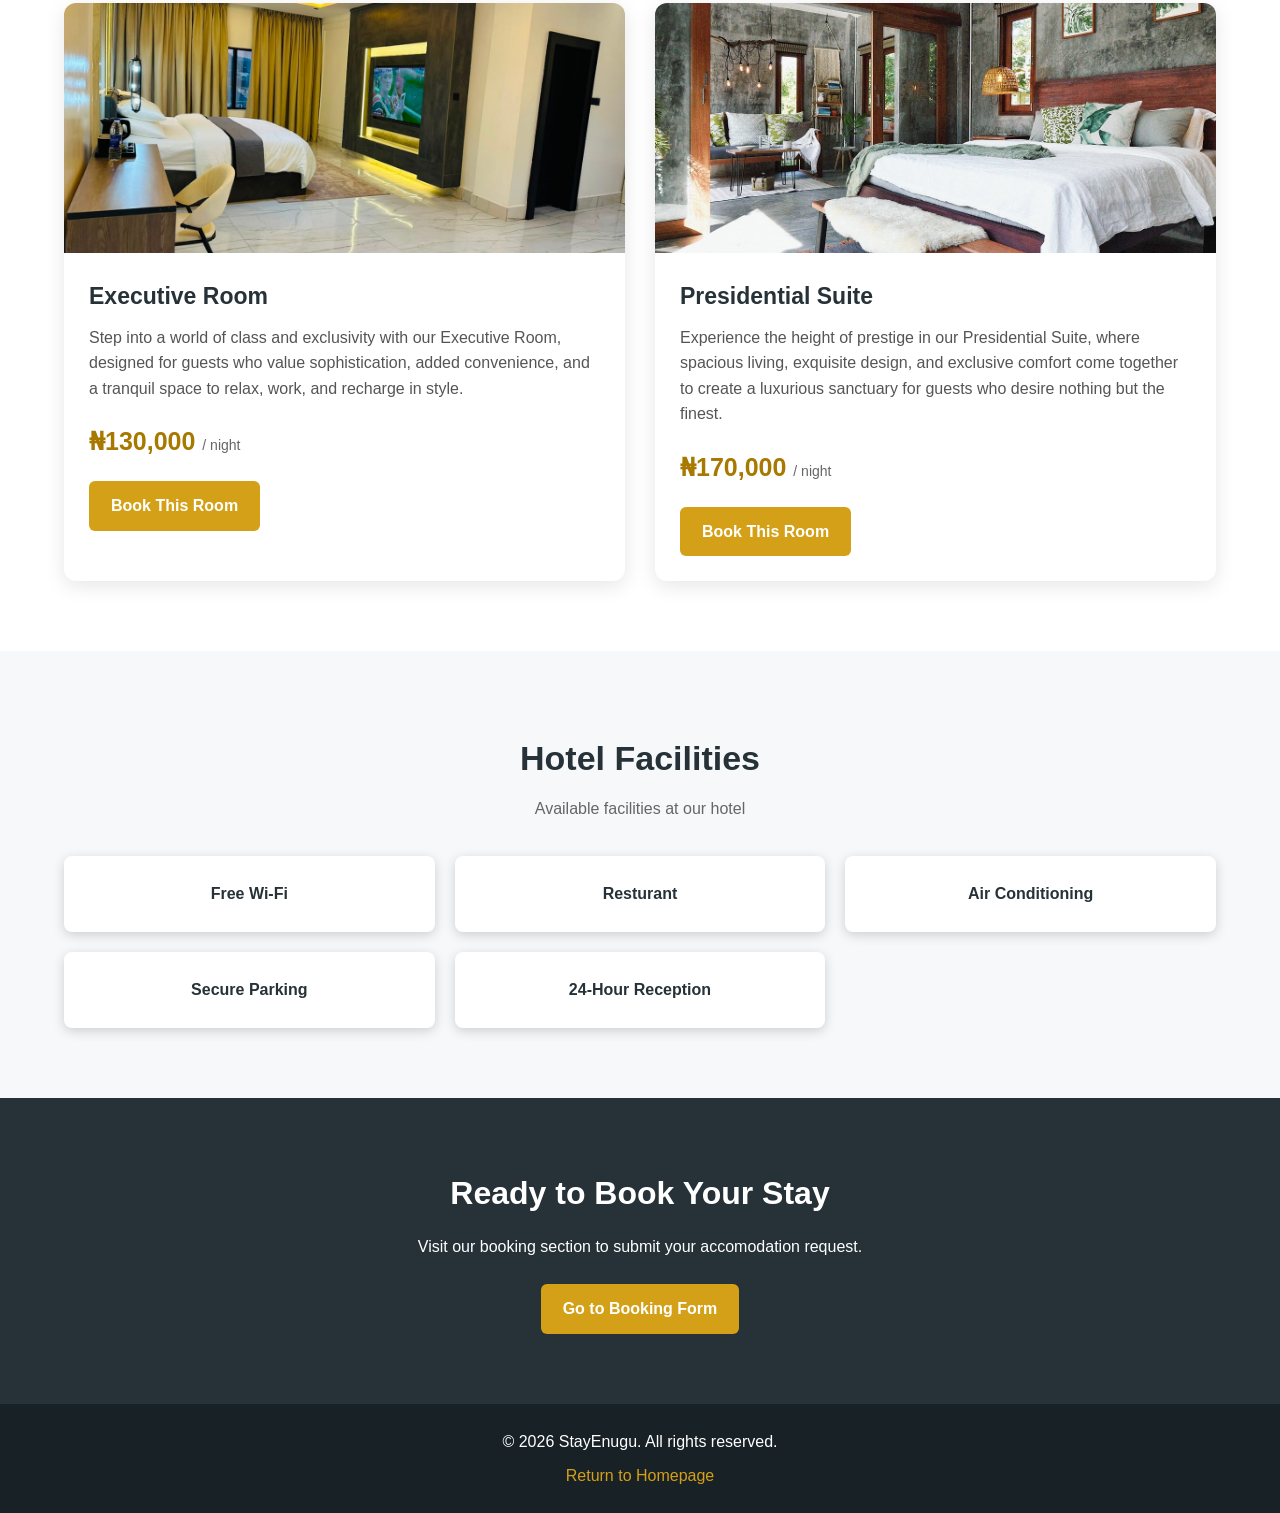
<file: hotel 5/index.html>
<!DOCTYPE html>
<html lang="en">
<head>
    <meta charset="UTF-8">
    <meta name="viewport" content="width=device-width, initial-scale=1.0">
    <title>Santorini Exclusive Hotel | StayEnugu</title>
    <link rel="stylesheet" href="style.css">
</head>
<body>
        <!--HOTEL HEADER-->
        <header class="hotel-header">
            <div class="hotel-container">
                <a href="../index.html" class="hotel-logo">StayEnugu</a>

             <nav class="stay-menu">
                  <input type="checkbox" id="stay-menu-toggle">
                   <label for="stay-menu-toggle" class="stay-menu-button" aria aria-label="Toggle navigation menu">
                      <span></span>
                      <span></span>
                      <span></span>
                    </label>
                
                <ul class="stay-menu-links">
                    <li><a href="../index.html">Home</a></li>
                    <li><a href="../index.html#hotels">All Hotels</a></li>
                    <li><a href="#rooms">Rooms</a></li>
                    <li><a href="#facilities">Facilities</a></li>
                    <li><a href="#booking">Book Now</a></li>
                </ul>
              </nav>
            </div>
        </header>

        <!--HOTEL HERO IMAGE-->
        <section class="hotel-hero" style="background-image: linear-gradient(rgba(0,0,0,0.45), rgba(0,0,0,0.45)), url(../images/hotel\ 5.jpg);">
            <div class="hotel-hero-content">
                <p class="hotel-subtitle">WELCOME TO STAYENUGU</p>
                <h1>Santorini Exclusive Hotel</h1>
                <p>A simple and comfortable optionfor travellers exploring Enugu</p>
                <a href="#room" class="hotel-button">Explore Our Rooms</a>
            </div>
        </section>

        <!--HOTEL DESCRIPTION-->
    <section class="hotel-section">
        <div class="hotel-container hotel-about">
            <h2>About Our Hotel</h2>
            <p>Welcome to Santorini Exclusive Hotel, Enugu, Located in Independence Layout, our hotel offers an elegant atmosphere, beautifully furnished rooms, delightful dining, and premium leisure facilities, including a swimming pool and bar.</p>
        </div>
    </section>

    <!--ROOM TYPES AND PRICES-->

    <section class="hotel-section room-section" id="rooms">
        <div class="hotel-container">
            <div class="hotel-section-heading">
                <p class="hotel-subtitle">ELEGANCE & STYLE</p>
                <h2>Our Rooms and Prices</h2>
                <p>Choose your preferred room below</p>
            </div>

            <div class="room-grid">
                <!--STANDARD ROOM-->
                <article class="room-card">
                    <img src="../images/hotel 5-standard.jpg" alt="Standard room at Santorini Exclusive Hotel">
                    <div class="room-info">
                        <h3>Standard Room</h3>
                        <p>Enjoy simplicity and convenience in our Standard Room, your perfect retreat after a busy day, offering a welcoming space where you can rest, recharge, and feel at home.</p>
                        <p class="room-price">&#8358;70,000 <span>/ night</span></p>
                        <a href="../index.html#booking" class="hotel-button">Book This Room</a>
                    </div>
                </article>

                <!--DELUXE ROOM-->
                <article class="room-card">
                    <img src="../images/hotel 5-deluxe.jpg" alt="Deluxe room at Santorini Exclusive Hotel">
                    <div class="room-info">
                        <h3>Deluxe Room</h3>
                        <p>Discover a blend of style and relaxation in our Deluxe Room, thoughtfully created for guests who appreciate extra space, a refreshing ambiance, and a comfortable stay with a touch of elegance.</p>
                        <p class="room-price">&#8358;90,000 <span>/ night</span></p>
                        <a href="../index.html#booking" class="hotel-button">Book This Room</a>
                    </div>
                </article>

                <!--EXECUTIVE ROOM-->
                <article class="room-card">
                    <img src="../images/hotel 5-executive.jpg" alt="Executive room at Santorini Exclusive Hotel">
                    <div class="room-info">
                        <h3>Executive Room</h3>
                        <p>Step into a world of class and exclusivity with our Executive Room, designed for guests who value sophistication, added convenience, and a tranquil space to relax, work, and recharge in style.</p>
                        <p class="room-price">&#8358;130,000 <span>/ night</span></p>
                        <a href="../index.html#booking" class="hotel-button">Book This Room</a>
                    </div>
                </article>

                <!--PRESIDENTIAL SUITE-->
                <article class="room-card">
                    <img src="../images/hotel 5-presidential.jpg" alt="Presidential suite at Santorini Exclusive Hotel">
                    <div class="room-info">
                        <h3>Presidential Suite</h3>
                        <p>Experience the height of prestige in our Presidential Suite, where spacious living, exquisite design, and exclusive comfort come together to create a luxurious sanctuary for guests who desire nothing but the finest.</p>
                        <p class="room-price">&#8358;170,000 <span>/ night</span></p>
                        <a href="../index.html#booking" class="hotel-button">Book This Room</a>
                    </div>
                </article>
            </div>
        </div>
    </section>

    <!--HOTEL FACILITIES-->
    <section class="hotel-section facilities-section" id="facilities">
        <div class="hotel-container">
            <div class="hotel-section-heading">
                <h2>Hotel Facilities</h2>
                <p>Available facilities at our hotel</p>
            </div>
             <div class="facilities-grid">
                <div class="facility-card">Free Wi-Fi</div>
                <div class="facility-card">Resturant</div>
                <div class="facility-card">Air Conditioning</div>
                <div class="facility-card">Secure Parking</div>
                <div class="facility-card">24-Hour Reception</div>
            </div>
        </div>
    </section>

    <!--BOOKING INFORMATION-->
    <section class="hotel-section booking-section" id="booking">
        <div class="hotel-container">
            <h2>Ready to Book Your Stay</h2>
            <p>Visit our booking section to submit your accomodation request.</p>
            <a href="../index.html#booking" class="hotel-button">Go to Booking Form</a>
        </div>
    </section>

    <!--FOOTER-->
    <footer class="hotel-footer">
        <p>&copy; 2026 StayEnugu. All rights reserved.</p>
        <a href="../index.html">Return to Homepage</a>
    </footer>
</body>
</html>
</file>
<file: style.css>
/*1. GENERAL SETTING: This setting apply across the homepage*/

/*Removes default browser spacing and makes sizing easier to manage*/
*{
    margin: 0;
    padding: 0;
    box-sizing: border-box;
}

/*Styles the entire webpage*/
body{
    font-family: Arial, Helvetica, sans-serif;
    line-height: 1.6;
    color: #263238;
    background-color: #ffffff;
}

/*Makes the image fit inside their containers*/
img{
    max-width: 100%;
    display: block;
}

/*Removes the default underline from links*/
a{
    text-decoration: none;
}

/*keeps content centered and prevent it becoming too wide*/
.container{
    width: 90%;
    max-width: 1200px;
    margin: 0 auto;
}

/*Gives section consistent top and bottom spacing*/
.section-padding{
    padding: 80px 0;
}

/*2. HEADER AND NAVIGATION*/
/*Styles the top navigation area*/
.header{
    background-color: #ffffff;
    padding: 20px 0;
    box-shadow: 0 2px 10px rgba(0, 0, 0, 0.8);
    position: sticky;
    top: 0;
    z-index: 100;
}

/*Place the logo and navigation side by side*/
.navbar{
    display: flex;
    justify-content: space-between;
    align-items: center;
    gap: 20px;
}

/*Stlyle the website name*/
.logo{
    font-size: 28px;
    font-weight: bold;
    color: #12372a;
}

/*Change the colour of the part of the logo*/
.logo span{
    color: #d4a017;
}

/*  Removes bullets and places navigation links in a row*/
.nav-links{
    list-style: none;
    display: flex;
    align-items: center;
    gap: 25px;
}

/*Style each navigation link*/
.nav-links a{
    color: #263238;
    font-size: bold;
    transition: color 0.3s ease;
}
/*Change link colour when mouse moves over it*/
.nav-links a:hover{
    color: #d4a017;
}

/*3. WELCOMR / HERO SECTION*/
/*Creates a large welcome section with a hotel background*/
.hero-image{
    height: 450px;
    background-image: url(images/hotel1.jpg);
    background-size: cover;
    background-position: center;
    background-repeat: no-repeat;
}

/*WELCOME TEXT IN SEPARATE SECTION*/
.welcome-section{
    background-color: #f8f5f8;
    padding: 50px 20px;
    text-align: center;
}

.welcome-content{
    max-width: 800px;
    margin: 0 auto;
}

.welcome-content .welcome-text{
    color: #b8860b;
    font-size: 14px;
    font-weight: bold;
    letter-spacing: 3px;
    margin-bottom: 15px;
}

.welcome-content h1{
    color: #263238;
    font-size: 42px;
    margin-bottom: 20px;
}

.welcome-content p:not(.welcome-text){
    color: #555555;
    font-size: 17px;
    line-height: 1.8;
    margin-bottom: 25px;
    text-decoration: none;
    border-radius: 5px;
    font-weight: bold;
    transition: backbround-color 0.3s ease;
}

.welcome-content .bnt:hover{
    background-color: #a87908;
}

.welcome-content .btn{
    display: inline-block;
    background-color: #d4a017;
    color: white;
    padding: 14px 28px;
}


/*Keeps the welcome text from becoming too wide*/
.hero-content{
    max-width: 800px;
    margin: 0 auto;
    padding: 30px;
    text-align: center;
    animation: fadeInUp 1.2s ease-out;
}

/*Style the small welcome text*/
.welcome-text{
    font-size: 16px;
    font-weight: bold;
    letter-spacing: 4px;
    text-transform: uppercase;
    margin-bottom: 20px;
    color: #ffffff;
}

/*Style the large welcome heading*/
.hero h1{
    font-size: clamp(36px, 5vw, 58px);
    line-height: 1.2;
    margin-bottom: 20px;
}

/*Style the welcome paragraph*/
.hero-content > p:not(.welcome-text){
    font-size: 18px;
    margin-bottom: 30px;
}

/*4. BUTTON DESIGN*/
/*Gives the button a consistent appearance*/
.bnt{
    display: inline-block;
    background-color: #d4a017;
    color: #ffffff;
    padding: 12px 24px;
    border: none;
    border-radius: 5px;
    font-size: 15px;
    cursor: pointer;
    transition: background-color 0.3s ease; transform: 0.3s ease;
}

/*Change the button colour when mouse moves over it*/
.bnt:hover{
    background-color: #12372a;
    transform: translateY(-2px);
}

/*5. SECTION HEADINGS*/

.section-heading{
    text-align: center;
    max-width: 650px;
    margin: 0 auto 45px;
}

/*Small gold heading above each main heading*/
.subtitle{
    color: #b8860b;
    font-weight: bold;
    letter-spacing: 2px;
    font-size: 13px;
    margin-bottom: 10px;
}

/*Main heading inside a section*/
.section-heading h2,
.about h2{
    font-size: 34px;
    color: #12372a;
    margin-bottom: 12px;
}

/*Paragraph under a section heading*/
.section-heading > p:last-child{
    color: #65716d;
}

/*6. HOTEL CARDS AND GRIDS*/
/*Creates a responsive grid for the hotel cards*/
.hotel-grid{
    display: grid;

    /*creates as many columns as willcomfortably fit*/
    grid-template-columns: repeat(auto-fit, minmax(250px, 1fr));
    gap: 25px;
}

/*Styles each individual hotel card*/
.hotel-card{
    background-color: #ffffff;
    border-radius: 10px;
    overflow: hidden;
    box-shadow: 0 5px 20px rgba(0, 0, 0, 0.08);
    transition: transform 0.3s ease; box-shadow: 0.3s ease;
}

/*lifts the card slightly when the mouse moves over it*/
.hotel-card:hover{
    transform: translateY(-6px);
    box-shadow: 0 12px 25px rgba(0, 0, 0, 0.13);
}

/*Gives every hotel picture the same height*/
.hotel-card > img{
    width: 100%;
    height: 210px;
    object-fit: cover;
}

/*Adds space around the information inside a card*/
.hotel-info{
    padding: 22px;
}

/* Styles the small label above each hotels name*/
.htel-label{
    display: inline-block;
    color: #b8860b;
    font-size: 11px;
    font-weight: bold;
    letter-spacing: 1px;
    margin-bottom: 8px;
}

/*Styles hotel names*/
.hotel-info h3{
    color: #12372a;
    font-size: 21px;
    margin-bottom: 10px;
}

/*Styles the hotel descriptions*/
.hotel-info > p:not(.price){
    color: #65716d;
    font-size: 14px;
    margin-bottom: 12px;
}

/*Styles the hotel price*/
.hotel-info .location{
    font-size: 13px;
}

/*Styles the hotel price*/
.hotel-info .price{
    color: #12372a;
    font-size: 22px;
    font-weight: bold;
    margin: 15px 0;
}

/*Makes the period smaller*/
.price span{
    font-size: 13px;
    color: #65716d;
    font-weight: normal;
}

/*Makes the card button span the card width*/
.hotel-info .btn{
    display: block;
    text-align: center;
}

/*7. ABOUT SECTION*/
.about-content{
    background-color: #f4f7f4;
}

/*Keeps the About section text centered and readable*/
.about-content{
    max-width: 800px;
    text-align: center;
}

/*Styles the paragraphs inside the About Section*/
.about-content p:not(.subtitle){
    color: #65716d;
    margin-bottom: 18px;
}

/*8. BOOKING FORM*/
/*Gives the booking section a light background*/
.booking{
    background-color: #ffffff;
}

/*Creates a neat form layout*/
.booking-form{
    max-width: 800px;
    margin: 0 auto;
    padding: 30px;
    background-color: #f4f7f4;
    border-radius: 10px;

    display: grid;
    grid-template-columns: repeat(2, minmax(0, 1fr));
    gap: 20px;
}

/*Groups each label with its input*/
.form-group{
    display: flex;
    flex-direction: column;
    gap: 8px;
}

/*Styles form label*/
.form-group label{
    font-weight: bold;
    font-size: 14px;
}

/*Styles text field, date and dropdowns*/
.form-group input,
.form-group select{
    width: 100%;
    padding: 12px;
    border: 1px solid #d0d8d2;
    border-radius: 5px;
    background-color: #ffffff;
    font: inherit;
}

/*Highlights a field when someone selects it*/
.form-group input:focus,
.form-group select:focus{
    outline: 2px solid #d4a017;
    border-color: #d4a017;
}

/*Makes the submit button fill the form width*/
.booking-form > .btn{
    width: 100%;
    grid-column: 1 / -1;
}

/*Styles the note about the demonstration*/
.forn-note{
    grid-column: 1 / -1;
    font-size: 13px;
    color: #65716d;
    text-align: center;
}

/*CONTACT SECTION*/
.contact{
    background-color: #f4f7f4;
}

/*Styles the contact information box*/
.cotact-box{
    max-width: 600px;
    margin: 0 auto;
    padding: 30px;
    background-color: #ffffff;
    border-radius: 10px;
    box-shadow: 0 5px 20px rgba(0, 0, 0, 0.05);
}

/*Adds space between contact details*/
.contact-box p{
    margin-bottom: 12px;
}

/*Colours the contact email link*/
.contact-box a{
    color: #b8860b;
}

/*10.FOOTER*/
.footer{
    background-color: #12372a;
    color: #ffffff;
    padding: 25px 0;
    text-align: center;
}

.footer p{
    font-size: 14px;
}

/*11. MOBILE RESPONSIVNESS: These rules apply on smaller screens*/
@media (max-width: 768px) {

    /*Stacks the logo and navigation vertically*/
    .navbar{
        flex-direction: column;
    }

    /*Allows navigation links to wrap onto new lines*/
.nav-links{
    justify-content: center;
    flex-wrap: wrap;
    gap: 12px 18px;
}

/*Reduces the hero height on smaller screen*/
.hero{
    min-height: 450px;
}

/*Reduces section spacing*/
.section-padding{
    padding: 55px 0;
}

/*Reduces section heading size*/
.section-heading h2,
.about h2{
    font-size: 28px;
}

/*Changes the form to one column*/
.booking-form{
    grid-template-columns: 1fr;
    padding: 20px;
}

/*Keeps the form button and note in the single column*/
.booking-form > .btn,
.form-note{
    grid-column: auto;
}

}

@media (max-width: 400px) {
    /*Makes the navigation links slightly smaller*/
    .nav-links{
        gap: 10px;
        font-size: 13px;
    }

    /*Reduces the logo size*/
    .logo{
        font-size: 24px;
    }

    /*Reduces the card padding*/
    .hotel-info{
        padding: 18px;
    }
}

/*ADJUST THE LAYOUT FOR SMALL SCREENS*/
@media(max-width: 600px) {
    .hero-image{
        height: 280px;
    }

    .welcome-content h1{
        font-size: 30px;
    }

    .welcome-section{
        padding: 35px 15px;
    }
}

/*1. Animate the welcome content when the page loads*/
.welcome-content{
    animation: fadeInUp 1.2s ease-in-out;
}

/*2. Define the fade-in and upward movement*/
@keyframes fadeInUp{
    from{
        opacity: 0;
        transform: translateY(35px);
    }

    to{
        opacity: 1;
        transform: translateY(0);
    }
}

/*3. Add a gentle zoom animation to the hero image*/
.hero-image{
    animation: zoomImage 12s ease-in-out infinite alternate;
}

/*4. Define the image zook effect*/
@keyframes zoomImage{
    from{
        background-size: 100%;
    }

    to{
        background-size: 110%;
    }
}

/*Animate the explore Hotel button on haver*/
.welcome-content .btn{
    transition: transform 0.3s ease, background-color 0.3s ease;
}

.welcome-content .bnt:hover{
    transform: translateY(-5px);
    background-color: #b8860b;
}

/*6. Respect visitors who prefer reduced motion*/
@media (prefers-reduced-motion: reduce){
    .welcome-content,
    .hero-image{
        animation: none;
    }

    .welcome-content .btn{
        transition: none;
    }
}

/*RESPONSIVE TOGGLE MENU*/
/*hide the checkbox*/
#menu-toggle{
    display: none;
}

/*hide the three lines on desktop*/
.menu-icon{
    display: none;
    cursor: pointer;
}

/*styles the three lines*/
.menu-icon span{
    display: block;
    width: 30px;
    height: 3px;
    background-color: #263238;
    margin: 6px 0;
    border-radius: 3px;
}

/*destop navigation*/
.nav-links{
    display: flex;
    gap: 20px;
    list-style: none;
}

/*Mobile screen*/
@media screen and (max-width: 768px) {
    /*show the three-line menu*/
    .menu-icon{
        display: block;
    }

    /*hide links by default*/
    .nav-links{
        display: none;
        flex-direction: column;
        position: absolute;
        top: 100%;
        right: 0;
        width: 200px;
        padding: 10px 0;
        margin: 0;
        background-color: white;
        box-shadow: 0, 5px 10px rgba(0, 0, 0, 0.15);
        z-index: 1000;
    }

    /*show links when the meni is clicked*/
    #menu-toggle:checked ~ .nav-links{
        display: flex;
    }

    /*styles each link*/
    .nav-links li{
        width: 100%;
    }

    .nav-links a{
        display: block;
        padding: 12px 20px;
        text-decoration: none;
        color: #263238;
    }

    .nav-links a:hover{
        background-color: #f0f0f0;
    }
}
</file>
<file: hotel 1/style.css>
/*1. GENERAL STYLING*/
/*Removes default browser spacing*/
*{
    margin: 0;
    padding: 0;
    box-sizing: border-box;
}

/*Styles the whole page*/
body{
    font-family: Arial, Helvetica, sans-serif;
    line-height: 1.6;
    color: #263238;
    background-color: #f7f8fa;
}

/*Keeps conetent centered*/
.hotel-container{
    width: 90%;
    max-width: 1200px;
    margin: 0 auto;
}

/*Adds space around each section*/
.hotel-section{
    padding: 70px 0;
}

/*2. HEADER AND NAVIGATION*/
.hotel-header{
    background-color: #ffffff;
    box-shadow: 0 3px 10px rgba(0,0,0,0.08);
    position: sticky;
    top: 0;
    z-index: 100;
}

.hotel-header .hotel-container{
    display: flex;
    justify-content: space-between;
    align-items: center;
    gap: 20px;
    padding: 18px 0;
}

.hotel-logo{
    color: #263238;
    font-size: 26px;
    font-weight: bold;
    text-decoration: none;
}

.hotel-nav{
    display: flex;
    flex-wrap: wrap;
    gap: 20px;
}

.hotel-nav a{
    color: #263238;
    text-decoration: none;
    font-weight: bold;
    transition: color 0.3s ease;
}

/*Change link colour when the mouse moves over it*/
.hotel-nav a:hover{
     color: #d4a017;
}

/*3. HOTEL SECTION*/
.hotel-hero{
    min-height: 450px;
    padding: 60px 20px;

    background-size: cover;
    background-position: center;
    background-repeat: no-repeat;

    display: flex;
    justify-content: center;
    align-items: center;
    text-align: center;
    color: #ffffff;
}

.hotel-hero-content{
    max-width: 800px;
    animation: fadeInUp 1s ease-out;
}

.hotel-hero h1{
    font-size: clamp(32px, 5vw, 55px);
    margin: 15px 0;
}

.hotel-hero p{
    font-size: 18px;
    margin-bottom: 25px;
}

.hotel-subtitle{
    color: #d4a017;
    font-weight: bold;
    letter-spacing: 2px;
    text-transform: uppercase;
}

/*4.BUTTON*/
.hotel-button{
    display: inline-block;
    background-color: #d4a017;
    color: #ffffff;
    text-decoration: none;
    padding: 12px 22px;
    border-radius: 6px;
    font-weight: bold;
    transition: background-color 0.3s ease, transform 0.3s ease;
}

.hotel-button:hover{
    background-color: #a87900;
    transform: translateY(-3px);
}

/*5. ABOUT SECTION*/
.hotel-about{
    max-width: 850px;
    text-align: center;
}

.hotel-about h2{
    font-size: 32px;
    margin-bottom: 15px;
}

/*6. SECTION HEADING*/
.hotel-section-heading{
    text-align: center;
    margin-bottom: 35px;
}

.hotel-section-heading h2 {
    font-size: 34px;
    margin: 10px 0;
}

.hotel-section-heading > p:last-child{
    color: #666666;
}

/*7. ROOM CARD*/
.room-section{
    background-color: #ffffff;
}

.room-grid{
    display: grid;
    grid-template-columns: repeat(2, minmax(0, 1fr));
    gap: 30px;
}

.room-card{
    background-color: #ffffff;
    border-radius: 12px;
    overflow: hidden;
    box-shadow: 0 5px 20px rgba(0, 0, 0, 0.10);
    transition: transform 0.3s ease, box-shadow 0.3s ease;
}

/*Lifts the card slightly when hovered over*/
.room-card:hover{
    transform: translateY(-6px);
    box-shadow: 0 10px 28px rgba(0, 0, 0, 0.16);
}

/*Styles each room picture*/
.room-card img{
    display: block;
    width: 100%;
    height: 250px;
    object-fit: cover;
}

/*Adds spacing around details*/
.room-info{
    padding: 25px;
}

.room-info h3{
    font-size: 23px;
    margin-bottom: 10px;
}

.room-info p{
    margin-bottom: 15px;
    color: #555555;
}

/*Highlights the room price*/
.room-info .room-price{
    color: #a87900;
    font-size: 25px;
    font-weight: bold;
    margin: 20px 0;
}

.room-price span{
    color: #666666;
    font-size: 14px;
    font-weight: normal;
}

/*HOTEL FACILITIES*/
.facilities-section{
    background-color: #f7f8fa;
}

.facilities-grid{
    display: grid;
    grid-template-columns: repeat(3, minmax(0,1fr));
    gap: 20px;
}

.facility-card{
    background-color: #ffffff;
    padding: 25px 15px;
    text-align: center;
    border-radius: 8px;
    box-shadow: 0 3px 12px rgba(0, 0, 0, 0.17);
    font-weight: bold;
    transition: background-color 0.3s ease, color 0.3s ease;
}

.facility-card:hover{
    background-color: #263238;
    color: #ffffff;
}

/*9. BOOKING SECTION*/
.booking-section{
    background-color: #263238;
    color: #ffffff;
    text-align: center;
}

.booking-section h2{
    font-size: 32px;
    margin-bottom: 15px;
}

.booking-section p{
    margin-bottom: 25px;
}

/*10. FOOTER*/

.hotel-footer{
    background-color: #172126;
    color: #ffffff;
    padding: 25px 15px;
    text-align: center;
}

.hotel-footer a{
    display: inline-block;
    color: #d4a017;
    text-decoration: none;
    margin-top: 8px;
}

.hotel-footer a:hover{
    text-decoration: underline;
}

/*11. ANIMATION*/

@keyframes fadeInUp{
    from{
        opacity: 0;
        transform: translateY(25px);
    }

    to{
        opacity: 1;
        transform: translateY(0);
    }
}

/*12. MOBILE RESPONSIVENESS*/
@media (max-width: 768px){
    .hotel-header .hotel-container{
        flex-direction: column;
    }

    .hotel-nav{
        justify-content: center;
        gap: 12px;
    }

    .hotel-hero{
        min-height: 380px;
    }

    .room-grid{
        grid-template-columns: 1fr;
    }

    .facilities-grid{
        grid-template-columns: repeat(2, minmax(0,1fr));
    }

    .hotel-section-heading h2{
        font-size: 28px;
    }
}

@media (max-width: 450px){
    .hotel-nav{
        gap: 10px;
    }

    .hotel-nav a{
        font-size: 14px;

    }

    .facilities-grid{
        grid-template-columns: 1fr;
    }

    .room-info{
        padding: 18px;
    }
}

/*Respects visitors who prefer reduced motion*/
@media(prefers-reduced-motion: reduce){
    *,
    *::before,
    *::after{
        animation-duration: 0.01ms !important;
        transition-duration: 0.1ms !important
    }
}


/*HOTEL RESPONSIVE TOGGLE MENU*/
/*position the navigation*/
.stay-menu{
    position: relative;
    display: flex;
    align-items: center;
    justify-content: flex-end;
}

/*hide the checkbox*/
#stay-menu-toggle{
    display: none;
}

/*desktop navigation links*/
.stay-menu-links{
    display: flex;
    align-items: center;
    gap: 20px;
    list-style: none;
    margin: 0;
    padding: 0;
}

/*Navigation link appearance*/
.stay-menu-links a{
    display: block;
    text-decoration: none;
    color: #263238;
    font-weight: bold;
    padding: 10px;
}

/*link hover effect*/
.stay-menu-links a:hover{
    color: #d4a017;
}

/*hide the three-line button on desktop*/
.stay-menu-button{
    display: none;
    cursor: pointer;
}

/*draw the three lines*/
.stay-menu-button span{
    display: block;
    width: 30px;
    height: 3px;
    margin: 6px 0;
    background-color: #263238;
    border-radius: 3px;
}

/*MOBILE MENUI*/
@media screen and (max-width: 768px){
    .stay-menu{
        flex-wrap: wrap;
        justify-content: flex-end;
    }

    /*show the three-line button*/
    .stay-menu-button{
        display: block;
        padding: 8px;
    }

    /*hide links until clicked*/
    .stay-menu-links{
        display: none;
        flex-direction: column;
        align-items: stretch;
        gap: 0;
        position: absolute;
        top: 100%;
        right: 0;
        width: 220px;
        margin: 0;
        padding: 8px 0;
        background-color: #ffffff;
        box-shadow: 0 5px 15px rgba(0, 0, 0, 0.15);
        z-index: 9999;
    }

    /*sho link when the menu is clicked*/
    #stay-menu-toggle:checked ~ .stay-menu-links{
        display: flex;
    }

    /*make link easy to tap*/
    .stay-menu-links li{
        width: 100%;
    }

    .stay-menu-links a{
        padding: 14px 18px;
        color: #263238;
    }

    .stay-menu-links a:hover{
        background-color: #f2f2f2;
    }
}
</file>
<file: hotel 2/style.css>
/*1. GENERAL STYLING*/
/*Removes default browser spacing*/
*{
    margin: 0;
    padding: 0;
    box-sizing: border-box;
}

/*Styles the whole page*/
body{
    font-family: Arial, Helvetica, sans-serif;
    line-height: 1.6;
    color: #263238;
    background-color: #f7f8fa;
}

/*Keeps conetent centered*/
.hotel-container{
    width: 90%;
    max-width: 1200px;
    margin: 0 auto;
}

/*Adds space around each section*/
.hotel-section{
    padding: 70px 0;
}

/*2. HEADER AND NAVIGATION*/
.hotel-header{
    background-color: #ffffff;
    box-shadow: 0 3px 10px rgba(0,0,0,0.08);
    position: sticky;
    top: 0;
    z-index: 100;
}

.hotel-header .hotel-container{
    display: flex;
    justify-content: space-between;
    align-items: center;
    gap: 20px;
    padding: 18px 0;
}

.hotel-logo{
    color: #263238;
    font-size: 26px;
    font-weight: bold;
    text-decoration: none;
}

.hotel-nav{
    display: flex;
    flex-wrap: wrap;
    gap: 20px;
}

.hotel-nav a{
    color: #263238;
    text-decoration: none;
    font-weight: bold;
    transition: color 0.3s ease;
}

/*Change link colour when the mouse moves over it*/
.hotel-nav a:hover{
     color: #d4a017;
}

/*3. HOTEL SECTION*/
.hotel-hero{
    min-height: 450px;
    padding: 60px 20px;

    background-size: cover;
    background-position: center;
    background-repeat: no-repeat;

    display: flex;
    justify-content: center;
    align-items: center;
    text-align: center;
    color: #ffffff;
}

.hotel-hero-content{
    max-width: 800px;
    animation: fadeInUp 1s ease-out;
}

.hotel-hero h1{
    font-size: clamp(32px, 5vw, 55px);
    margin: 15px 0;
}

.hotel-hero p{
    font-size: 18px;
    margin-bottom: 25px;
}

.hotel-subtitle{
    color: #d4a017;
    font-weight: bold;
    letter-spacing: 2px;
    text-transform: uppercase;
}

/*4.BUTTON*/
.hotel-button{
    display: inline-block;
    background-color: #d4a017;
    color: #ffffff;
    text-decoration: none;
    padding: 12px 22px;
    border-radius: 6px;
    font-weight: bold;
    transition: background-color 0.3s ease, transform 0.3s ease;
}

.hotel-button:hover{
    background-color: #a87900;
    transform: translateY(-3px);
}

/*5. ABOUT SECTION*/
.hotel-about{
    max-width: 850px;
    text-align: center;
}

.hotel-about h2{
    font-size: 32px;
    margin-bottom: 15px;
}

/*6. SECTION HEADING*/
.hotel-section-heading{
    text-align: center;
    margin-bottom: 35px;
}

.hotel-section-heading h2 {
    font-size: 34px;
    margin: 10px 0;
}

.hotel-section-heading > p:last-child{
    color: #666666;
}

/*7. ROOM CARD*/
.room-section{
    background-color: #ffffff;
}

.room-grid{
    display: grid;
    grid-template-columns: repeat(2, minmax(0, 1fr));
    gap: 30px;
}

.room-card{
    background-color: #ffffff;
    border-radius: 12px;
    overflow: hidden;
    box-shadow: 0 5px 20px rgba(0, 0, 0, 0.10);
    transition: transform 0.3s ease, box-shadow 0.3s ease;
}

/*Lifts the card slightly when hovered over*/
.room-card:hover{
    transform: translateY(-6px);
    box-shadow: 0 10px 28px rgba(0, 0, 0, 0.16);
}

/*Styles each room picture*/
.room-card img{
    display: block;
    width: 100%;
    height: 250px;
    object-fit: cover;
}

/*Adds spacing around details*/
.room-info{
    padding: 25px;
}

.room-info h3{
    font-size: 23px;
    margin-bottom: 10px;
}

.room-info p{
    margin-bottom: 15px;
    color: #555555;
}

/*Highlights the room price*/
.room-info .room-price{
    color: #a87900;
    font-size: 25px;
    font-weight: bold;
    margin: 20px 0;
}

.room-price span{
    color: #666666;
    font-size: 14px;
    font-weight: normal;
}

/*HOTEL FACILITIES*/
.facilities-section{
    background-color: #f7f8fa;
}

.facilities-grid{
    display: grid;
    grid-template-columns: repeat(3, minmax(0,1fr));
    gap: 20px;
}

.facility-card{
    background-color: #ffffff;
    padding: 25px 15px;
    text-align: center;
    border-radius: 8px;
    box-shadow: 0 3px 12px rgba(0, 0, 0, 0.17);
    font-weight: bold;
    transition: background-color 0.3s ease, color 0.3s ease;
}

.facility-card:hover{
    background-color: #263238;
    color: #ffffff;
}

/*9. BOOKING SECTION*/
.booking-section{
    background-color: #263238;
    color: #ffffff;
    text-align: center;
}

.booking-section h2{
    font-size: 32px;
    margin-bottom: 15px;
}

.booking-section p{
    margin-bottom: 25px;
}

/*10. FOOTER*/

.hotel-footer{
    background-color: #172126;
    color: #ffffff;
    padding: 25px 15px;
    text-align: center;
}

.hotel-footer a{
    display: inline-block;
    color: #d4a017;
    text-decoration: none;
    margin-top: 8px;
}

.hotel-footer a:hover{
    text-decoration: underline;
}

/*11. ANIMATION*/

@keyframes fadeInUp{
    from{
        opacity: 0;
        transform: translateY(25px);
    }

    to{
        opacity: 1;
        transform: translateY(0);
    }
}

/*12. MOBILE RESPONSIVENESS*/
@media (max-width: 768px){
    .hotel-header .hotel-container{
        flex-direction: column;
    }

    .hotel-nav{
        justify-content: center;
        gap: 12px;
    }

    .hotel-hero{
        min-height: 380px;
    }

    .room-grid{
        grid-template-columns: 1fr;
    }

    .facilities-grid{
        grid-template-columns: repeat(2, minmax(0,1fr));
    }

    .hotel-section-heading h2{
        font-size: 28px;
    }
}

@media (max-width: 450px){
    .hotel-nav{
        gap: 10px;
    }

    .hotel-nav a{
        font-size: 14px;

    }

    .facilities-grid{
        grid-template-columns: 1fr;
    }

    .room-info{
        padding: 18px;
    }
}

/*Respects visitors who prefer reduced motion*/
@media(prefers-reduced-motion: reduce){
    *,
    *::before,
    *::after{
        animation-duration: 0.01ms !important;
        transition-duration: 0.1ms !important
    }
}

/*Hide the checkbox*/
#hotel-menu-toggle{
    display: none;
}

/*hide the three lines on the destop*/
.hotel-menu-icon{
    display: none;
    cursor: pointer;
}

/*styles the three lines*/
.hotel-menu-icon span{
    display: block;
    width: 30px;
    height: 3px;
    background-color: #263238;
    margin: 6px 0;
    border-radius: 3px;
}

@media screen and (max-width: 768px) {
    .hotel-nav{
        position: relative;
    }

    /*show the three-line menu*/
    .hotel-menu-icon{
        display: block;
    }

    /*Hide the links initially*/
    .hotel-nav-link{
        display: none;
        flex-direction: column;
        position: absolute;
        top: 100%;
        right: 0;
        width: 200px;
        background-color: white;
        box-shadow: 0 5px 10px rgba(0, 0, 0, 0.15);
        z-index: 1000;
    }

    /*show links when clicked*/
    #hotel-menu-toggle:checked ~ .hotel-menu-icon + .hotel-nav-links{
        display: flex;
    }

    .hotel-nav-link a{
        display: block;
        padding: 12px 20px;
        color: #263238;
        text-decoration: none;
    }

    .hotel-nav-link a:hover{
        background-color: #f0f0f0;
    }
}

/*HOTEL RESPONSIVE TOGGLE MENU*/
/*position the navigation*/
.stay-menu{
    position: relative;
    display: flex;
    align-items: center;
    justify-content: flex-end;
}

/*hide the checkbox*/
#stay-menu-toggle{
    display: none;
}

/*desktop navigation links*/
.stay-menu-links{
    display: flex;
    align-items: center;
    gap: 20px;
    list-style: none;
    margin: 0;
    padding: 0;
}

/*Navigation link appearance*/
.stay-menu-links a{
    display: block;
    text-decoration: none;
    color: #263238;
    font-weight: bold;
    padding: 10px;
}

/*link hover effect*/
.stay-menu-links a:hover{
    color: #d4a017;
}

/*hide the three-line button on desktop*/
.stay-menu-button{
    display: none;
    cursor: pointer;
}

/*draw the three lines*/
.stay-menu-button span{
    display: block;
    width: 30px;
    height: 3px;
    margin: 6px 0;
    background-color: #263238;
    border-radius: 3px;
}

/*MOBILE MENUI*/
@media screen and (max-width: 768px){
    .stay-menu{
        flex-wrap: wrap;
        justify-content: flex-end;
    }

    /*show the three-line button*/
    .stay-menu-button{
        display: block;
        padding: 8px;
    }

    /*hide links until clicked*/
    .stay-menu-links{
        display: none;
        flex-direction: column;
        align-items: stretch;
        gap: 0;
        position: absolute;
        top: 100%;
        right: 0;
        width: 220px;
        margin: 0;
        padding: 8px 0;
        background-color: #ffffff;
        box-shadow: 0 5px 15px rgba(0, 0, 0, 0.15);
        z-index: 9999;
    }

    /*sho link when the menu is clicked*/
    #stay-menu-toggle:checked ~ .stay-menu-links{
        display: flex;
    }

    /*make link easy to tap*/
    .stay-menu-links li{
        width: 100%;
    }

    .stay-menu-links a{
        padding: 14px 18px;
        color: #263238;
    }

    .stay-menu-links a:hover{
        background-color: #f2f2f2;
    }
}
</file>
<file: hotel 3/style.css>
/*1. GENERAL STYLING*/
/*Removes default browser spacing*/
*{
    margin: 0;
    padding: 0;
    box-sizing: border-box;
}

/*Styles the whole page*/
body{
    font-family: Arial, Helvetica, sans-serif;
    line-height: 1.6;
    color: #263238;
    background-color: #f7f8fa;
}

/*Keeps conetent centered*/
.hotel-container{
    width: 90%;
    max-width: 1200px;
    margin: 0 auto;
}

/*Adds space around each section*/
.hotel-section{
    padding: 70px 0;
}

/*2. HEADER AND NAVIGATION*/
.hotel-header{
    background-color: #ffffff;
    box-shadow: 0 3px 10px rgba(0,0,0,0.08);
    position: sticky;
    top: 0;
    z-index: 100;
}

.hotel-header .hotel-container{
    display: flex;
    justify-content: space-between;
    align-items: center;
    gap: 20px;
    padding: 18px 0;
}

.hotel-logo{
    color: #263238;
    font-size: 26px;
    font-weight: bold;
    text-decoration: none;
}

.hotel-nav{
    display: flex;
    flex-wrap: wrap;
    gap: 20px;
}

.hotel-nav a{
    color: #263238;
    text-decoration: none;
    font-weight: bold;
    transition: color 0.3s ease;
}

/*Change link colour when the mouse moves over it*/
.hotel-nav a:hover{
     color: #d4a017;
}

/*3. HOTEL SECTION*/
.hotel-hero{
    min-height: 450px;
    padding: 60px 20px;

    background-size: cover;
    background-position: center;
    background-repeat: no-repeat;

    display: flex;
    justify-content: center;
    align-items: center;
    text-align: center;
    color: #ffffff;
}

.hotel-hero-content{
    max-width: 800px;
    animation: fadeInUp 1s ease-out;
}

.hotel-hero h1{
    font-size: clamp(32px, 5vw, 55px);
    margin: 15px 0;
}

.hotel-hero p{
    font-size: 18px;
    margin-bottom: 25px;
}

.hotel-subtitle{
    color: #d4a017;
    font-weight: bold;
    letter-spacing: 2px;
    text-transform: uppercase;
}

/*4.BUTTON*/
.hotel-button{
    display: inline-block;
    background-color: #d4a017;
    color: #ffffff;
    text-decoration: none;
    padding: 12px 22px;
    border-radius: 6px;
    font-weight: bold;
    transition: background-color 0.3s ease, transform 0.3s ease;
}

.hotel-button:hover{
    background-color: #a87900;
    transform: translateY(-3px);
}

/*5. ABOUT SECTION*/
.hotel-about{
    max-width: 850px;
    text-align: center;
}

.hotel-about h2{
    font-size: 32px;
    margin-bottom: 15px;
}

/*6. SECTION HEADING*/
.hotel-section-heading{
    text-align: center;
    margin-bottom: 35px;
}

.hotel-section-heading h2 {
    font-size: 34px;
    margin: 10px 0;
}

.hotel-section-heading > p:last-child{
    color: #666666;
}

/*7. ROOM CARD*/
.room-section{
    background-color: #ffffff;
}

.room-grid{
    display: grid;
    grid-template-columns: repeat(2, minmax(0, 1fr));
    gap: 30px;
}

.room-card{
    background-color: #ffffff;
    border-radius: 12px;
    overflow: hidden;
    box-shadow: 0 5px 20px rgba(0, 0, 0, 0.10);
    transition: transform 0.3s ease, box-shadow 0.3s ease;
}

/*Lifts the card slightly when hovered over*/
.room-card:hover{
    transform: translateY(-6px);
    box-shadow: 0 10px 28px rgba(0, 0, 0, 0.16);
}

/*Styles each room picture*/
.room-card img{
    display: block;
    width: 100%;
    height: 250px;
    object-fit: cover;
}

/*Adds spacing around details*/
.room-info{
    padding: 25px;
}

.room-info h3{
    font-size: 23px;
    margin-bottom: 10px;
}

.room-info p{
    margin-bottom: 15px;
    color: #555555;
}

/*Highlights the room price*/
.room-info .room-price{
    color: #a87900;
    font-size: 25px;
    font-weight: bold;
    margin: 20px 0;
}

.room-price span{
    color: #666666;
    font-size: 14px;
    font-weight: normal;
}

/*HOTEL FACILITIES*/
.facilities-section{
    background-color: #f7f8fa;
}

.facilities-grid{
    display: grid;
    grid-template-columns: repeat(3, minmax(0,1fr));
    gap: 20px;
}

.facility-card{
    background-color: #ffffff;
    padding: 25px 15px;
    text-align: center;
    border-radius: 8px;
    box-shadow: 0 3px 12px rgba(0, 0, 0, 0.17);
    font-weight: bold;
    transition: background-color 0.3s ease, color 0.3s ease;
}

.facility-card:hover{
    background-color: #263238;
    color: #ffffff;
}

/*9. BOOKING SECTION*/
.booking-section{
    background-color: #263238;
    color: #ffffff;
    text-align: center;
}

.booking-section h2{
    font-size: 32px;
    margin-bottom: 15px;
}

.booking-section p{
    margin-bottom: 25px;
}

/*10. FOOTER*/

.hotel-footer{
    background-color: #172126;
    color: #ffffff;
    padding: 25px 15px;
    text-align: center;
}

.hotel-footer a{
    display: inline-block;
    color: #d4a017;
    text-decoration: none;
    margin-top: 8px;
}

.hotel-footer a:hover{
    text-decoration: underline;
}

/*11. ANIMATION*/

@keyframes fadeInUp{
    from{
        opacity: 0;
        transform: translateY(25px);
    }

    to{
        opacity: 1;
        transform: translateY(0);
    }
}

/*12. MOBILE RESPONSIVENESS*/
@media (max-width: 768px){
    .hotel-header .hotel-container{
        flex-direction: column;
    }

    .hotel-nav{
        justify-content: center;
        gap: 12px;
    }

    .hotel-hero{
        min-height: 380px;
    }

    .room-grid{
        grid-template-columns: 1fr;
    }

    .facilities-grid{
        grid-template-columns: repeat(2, minmax(0,1fr));
    }

    .hotel-section-heading h2{
        font-size: 28px;
    }
}

@media (max-width: 450px){
    .hotel-nav{
        gap: 10px;
    }

    .hotel-nav a{
        font-size: 14px;

    }

    .facilities-grid{
        grid-template-columns: 1fr;
    }

    .room-info{
        padding: 18px;
    }
}

/*Respects visitors who prefer reduced motion*/
@media(prefers-reduced-motion: reduce){
    *,
    *::before,
    *::after{
        animation-duration: 0.01ms !important;
        transition-duration: 0.1ms !important
    }
}

/*HOTEL RESPONSIVE TOGGLE MENU*/
/*position the navigation*/
.stay-menu{
    position: relative;
    display: flex;
    align-items: center;
    justify-content: flex-end;
}

/*hide the checkbox*/
#stay-menu-toggle{
    display: none;
}

/*desktop navigation links*/
.stay-menu-links{
    display: flex;
    align-items: center;
    gap: 20px;
    list-style: none;
    margin: 0;
    padding: 0;
}

/*Navigation link appearance*/
.stay-menu-links a{
    display: block;
    text-decoration: none;
    color: #263238;
    font-weight: bold;
    padding: 10px;
}

/*link hover effect*/
.stay-menu-links a:hover{
    color: #d4a017;
}

/*hide the three-line button on desktop*/
.stay-menu-button{
    display: none;
    cursor: pointer;
}

/*draw the three lines*/
.stay-menu-button span{
    display: block;
    width: 30px;
    height: 3px;
    margin: 6px 0;
    background-color: #263238;
    border-radius: 3px;
}

/*MOBILE MENUI*/
@media screen and (max-width: 768px){
    .stay-menu{
        flex-wrap: wrap;
        justify-content: flex-end;
    }

    /*show the three-line button*/
    .stay-menu-button{
        display: block;
        padding: 8px;
    }

    /*hide links until clicked*/
    .stay-menu-links{
        display: none;
        flex-direction: column;
        align-items: stretch;
        gap: 0;
        position: absolute;
        top: 100%;
        right: 0;
        width: 220px;
        margin: 0;
        padding: 8px 0;
        background-color: #ffffff;
        box-shadow: 0 5px 15px rgba(0, 0, 0, 0.15);
        z-index: 9999;
    }

    /*sho link when the menu is clicked*/
    #stay-menu-toggle:checked ~ .stay-menu-links{
        display: flex;
    }

    /*make link easy to tap*/
    .stay-menu-links li{
        width: 100%;
    }

    .stay-menu-links a{
        padding: 14px 18px;
        color: #263238;
    }

    .stay-menu-links a:hover{
        background-color: #f2f2f2;
    }
}

/* Match Hotel 3 header to the other hotel pages */
@media screen and (max-width: 768px) {

    .hotel-header .hotel-content {
        display: flex;
        flex-direction: column;
        align-items: center;
        text-align: center;
    }

    .hotel-header .hotel-logo {
        display: block;
        width: 100%;
        text-align: center;
        margin: 0 auto 15px;
    }

    .hotel-header .stay-menu {
        width: 100%;
        display: flex;
        flex-direction: column;
        align-items: center;
        justify-content: center;
    }

    .hotel-header .stay-menu-button {
        margin: 0 auto;
    }

}
</file>
<file: hotel 4/style.css>
/*1. GENERAL STYLING*/
/*Removes default browser spacing*/
*{
    margin: 0;
    padding: 0;
    box-sizing: border-box;
}

/*Styles the whole page*/
body{
    font-family: Arial, Helvetica, sans-serif;
    line-height: 1.6;
    color: #263238;
    background-color: #f7f8fa;
}

/*Keeps conetent centered*/
.hotel-container{
    width: 90%;
    max-width: 1200px;
    margin: 0 auto;
}

/*Adds space around each section*/
.hotel-section{
    padding: 70px 0;
}

/*2. HEADER AND NAVIGATION*/
.hotel-header{
    background-color: #ffffff;
    box-shadow: 0 3px 10px rgba(0,0,0,0.08);
    position: sticky;
    top: 0;
    z-index: 100;
}

.hotel-header .hotel-container{
    display: flex;
    justify-content: space-between;
    align-items: center;
    gap: 20px;
    padding: 18px 0;
}

.hotel-logo{
    color: #263238;
    font-size: 26px;
    font-weight: bold;
    text-decoration: none;
}

.hotel-nav{
    display: flex;
    flex-wrap: wrap;
    gap: 20px;
}

.hotel-nav a{
    color: #263238;
    text-decoration: none;
    font-weight: bold;
    transition: color 0.3s ease;
}

/*Change link colour when the mouse moves over it*/
.hotel-nav a:hover{
     color: #d4a017;
}

/*3. HOTEL SECTION*/
.hotel-hero{
    min-height: 450px;
    padding: 60px 20px;

    background-size: cover;
    background-position: center;
    background-repeat: no-repeat;

    display: flex;
    justify-content: center;
    align-items: center;
    text-align: center;
    color: #ffffff;
}

.hotel-hero-content{
    max-width: 800px;
    animation: fadeInUp 1s ease-out;
}

.hotel-hero h1{
    font-size: clamp(32px, 5vw, 55px);
    margin: 15px 0;
}

.hotel-hero p{
    font-size: 18px;
    margin-bottom: 25px;
}

.hotel-subtitle{
    color: #d4a017;
    font-weight: bold;
    letter-spacing: 2px;
    text-transform: uppercase;
}

/*4.BUTTON*/
.hotel-button{
    display: inline-block;
    background-color: #d4a017;
    color: #ffffff;
    text-decoration: none;
    padding: 12px 22px;
    border-radius: 6px;
    font-weight: bold;
    transition: background-color 0.3s ease, transform 0.3s ease;
}

.hotel-button:hover{
    background-color: #a87900;
    transform: translateY(-3px);
}

/*5. ABOUT SECTION*/
.hotel-about{
    max-width: 850px;
    text-align: center;
}

.hotel-about h2{
    font-size: 32px;
    margin-bottom: 15px;
}

/*6. SECTION HEADING*/
.hotel-section-heading{
    text-align: center;
    margin-bottom: 35px;
}

.hotel-section-heading h2 {
    font-size: 34px;
    margin: 10px 0;
}

.hotel-section-heading > p:last-child{
    color: #666666;
}

/*7. ROOM CARD*/
.room-section{
    background-color: #ffffff;
}

.room-grid{
    display: grid;
    grid-template-columns: repeat(2, minmax(0, 1fr));
    gap: 30px;
}

.room-card{
    background-color: #ffffff;
    border-radius: 12px;
    overflow: hidden;
    box-shadow: 0 5px 20px rgba(0, 0, 0, 0.10);
    transition: transform 0.3s ease, box-shadow 0.3s ease;
}

/*Lifts the card slightly when hovered over*/
.room-card:hover{
    transform: translateY(-6px);
    box-shadow: 0 10px 28px rgba(0, 0, 0, 0.16);
}

/*Styles each room picture*/
.room-card img{
    display: block;
    width: 100%;
    height: 250px;
    object-fit: cover;
}

/*Adds spacing around details*/
.room-info{
    padding: 25px;
}

.room-info h3{
    font-size: 23px;
    margin-bottom: 10px;
}

.room-info p{
    margin-bottom: 15px;
    color: #555555;
}

/*Highlights the room price*/
.room-info .room-price{
    color: #a87900;
    font-size: 25px;
    font-weight: bold;
    margin: 20px 0;
}

.room-price span{
    color: #666666;
    font-size: 14px;
    font-weight: normal;
}

/*HOTEL FACILITIES*/
.facilities-section{
    background-color: #f7f8fa;
}

.facilities-grid{
    display: grid;
    grid-template-columns: repeat(3, minmax(0,1fr));
    gap: 20px;
}

.facility-card{
    background-color: #ffffff;
    padding: 25px 15px;
    text-align: center;
    border-radius: 8px;
    box-shadow: 0 3px 12px rgba(0, 0, 0, 0.17);
    font-weight: bold;
    transition: background-color 0.3s ease, color 0.3s ease;
}

.facility-card:hover{
    background-color: #263238;
    color: #ffffff;
}

/*9. BOOKING SECTION*/
.booking-section{
    background-color: #263238;
    color: #ffffff;
    text-align: center;
}

.booking-section h2{
    font-size: 32px;
    margin-bottom: 15px;
}

.booking-section p{
    margin-bottom: 25px;
}

/*10. FOOTER*/

.hotel-footer{
    background-color: #172126;
    color: #ffffff;
    padding: 25px 15px;
    text-align: center;
}

.hotel-footer a{
    display: inline-block;
    color: #d4a017;
    text-decoration: none;
    margin-top: 8px;
}

.hotel-footer a:hover{
    text-decoration: underline;
}

/*11. ANIMATION*/

@keyframes fadeInUp{
    from{
        opacity: 0;
        transform: translateY(25px);
    }

    to{
        opacity: 1;
        transform: translateY(0);
    }
}

/*12. MOBILE RESPONSIVENESS*/
@media (max-width: 768px){
    .hotel-header .hotel-container{
        flex-direction: column;
    }

    .hotel-nav{
        justify-content: center;
        gap: 12px;
    }

    .hotel-hero{
        min-height: 380px;
    }

    .room-grid{
        grid-template-columns: 1fr;
    }

    .facilities-grid{
        grid-template-columns: repeat(2, minmax(0,1fr));
    }

    .hotel-section-heading h2{
        font-size: 28px;
    }
}

@media (max-width: 450px){
    .hotel-nav{
        gap: 10px;
    }

    .hotel-nav a{
        font-size: 14px;

    }

    .facilities-grid{
        grid-template-columns: 1fr;
    }

    .room-info{
        padding: 18px;
    }
}

/*Respects visitors who prefer reduced motion*/
@media(prefers-reduced-motion: reduce){
    *,
    *::before,
    *::after{
        animation-duration: 0.01ms !important;
        transition-duration: 0.1ms !important
    }
}

/*HOTEL RESPONSIVE TOGGLE MENU*/
/*position the navigation*/
.stay-menu{
    position: relative;
    display: flex;
    align-items: center;
    justify-content: flex-end;
}

/*hide the checkbox*/
#stay-menu-toggle{
    display: none;
}

/*desktop navigation links*/
.stay-menu-links{
    display: flex;
    align-items: center;
    gap: 20px;
    list-style: none;
    margin: 0;
    padding: 0;
}

/*Navigation link appearance*/
.stay-menu-links a{
    display: block;
    text-decoration: none;
    color: #263238;
    font-weight: bold;
    padding: 10px;
}

/*link hover effect*/
.stay-menu-links a:hover{
    color: #d4a017;
}

/*hide the three-line button on desktop*/
.stay-menu-button{
    display: none;
    cursor: pointer;
}

/*draw the three lines*/
.stay-menu-button span{
    display: block;
    width: 30px;
    height: 3px;
    margin: 6px 0;
    background-color: #263238;
    border-radius: 3px;
}

/*MOBILE MENUI*/
@media screen and (max-width: 768px){
    .stay-menu{
        flex-wrap: wrap;
        justify-content: flex-end;
    }

    /*show the three-line button*/
    .stay-menu-button{
        display: block;
        padding: 8px;
    }

    /*hide links until clicked*/
    .stay-menu-links{
        display: none;
        flex-direction: column;
        align-items: stretch;
        gap: 0;
        position: absolute;
        top: 100%;
        right: 0;
        width: 220px;
        margin: 0;
        padding: 8px 0;
        background-color: #ffffff;
        box-shadow: 0 5px 15px rgba(0, 0, 0, 0.15);
        z-index: 9999;
    }

    /*sho link when the menu is clicked*/
    #stay-menu-toggle:checked ~ .stay-menu-links{
        display: flex;
    }

    /*make link easy to tap*/
    .stay-menu-links li{
        width: 100%;
    }

    .stay-menu-links a{
        padding: 14px 18px;
        color: #263238;
    }

    .stay-menu-links a:hover{
        background-color: #f2f2f2;
    }
}
</file>
<file: hotel 5/style.css>
/*1. GENERAL STYLING*/
/*Removes default browser spacing*/
*{
    margin: 0;
    padding: 0;
    box-sizing: border-box;
}

/*Styles the whole page*/
body{
    font-family: Arial, Helvetica, sans-serif;
    line-height: 1.6;
    color: #263238;
    background-color: #f7f8fa;
}

/*Keeps conetent centered*/
.hotel-container{
    width: 90%;
    max-width: 1200px;
    margin: 0 auto;
}

/*Adds space around each section*/
.hotel-section{
    padding: 70px 0;
}

/*2. HEADER AND NAVIGATION*/
.hotel-header{
    background-color: #ffffff;
    box-shadow: 0 3px 10px rgba(0,0,0,0.08);
    position: sticky;
    top: 0;
    z-index: 100;
}

.hotel-header .hotel-container{
    display: flex;
    justify-content: space-between;
    align-items: center;
    gap: 20px;
    padding: 18px 0;
}

.hotel-logo{
    color: #263238;
    font-size: 26px;
    font-weight: bold;
    text-decoration: none;
}

.hotel-nav{
    display: flex;
    flex-wrap: wrap;
    gap: 20px;
}

.hotel-nav a{
    color: #263238;
    text-decoration: none;
    font-weight: bold;
    transition: color 0.3s ease;
}

/*Change link colour when the mouse moves over it*/
.hotel-nav a:hover{
     color: #d4a017;
}

/*3. HOTEL SECTION*/
.hotel-hero{
    min-height: 450px;
    padding: 60px 20px;

    background-size: cover;
    background-position: center;
    background-repeat: no-repeat;

    display: flex;
    justify-content: center;
    align-items: center;
    text-align: center;
    color: #ffffff;
}

.hotel-hero-content{
    max-width: 800px;
    animation: fadeInUp 1s ease-out;
}

.hotel-hero h1{
    font-size: clamp(32px, 5vw, 55px);
    margin: 15px 0;
}

.hotel-hero p{
    font-size: 18px;
    margin-bottom: 25px;
}

.hotel-subtitle{
    color: #d4a017;
    font-weight: bold;
    letter-spacing: 2px;
    text-transform: uppercase;
}

/*4.BUTTON*/
.hotel-button{
    display: inline-block;
    background-color: #d4a017;
    color: #ffffff;
    text-decoration: none;
    padding: 12px 22px;
    border-radius: 6px;
    font-weight: bold;
    transition: background-color 0.3s ease, transform 0.3s ease;
}

.hotel-button:hover{
    background-color: #a87900;
    transform: translateY(-3px);
}

/*5. ABOUT SECTION*/
.hotel-about{
    max-width: 850px;
    text-align: center;
}

.hotel-about h2{
    font-size: 32px;
    margin-bottom: 15px;
}

/*6. SECTION HEADING*/
.hotel-section-heading{
    text-align: center;
    margin-bottom: 35px;
}

.hotel-section-heading h2 {
    font-size: 34px;
    margin: 10px 0;
}

.hotel-section-heading > p:last-child{
    color: #666666;
}

/*7. ROOM CARD*/
.room-section{
    background-color: #ffffff;
}

.room-grid{
    display: grid;
    grid-template-columns: repeat(2, minmax(0, 1fr));
    gap: 30px;
}

.room-card{
    background-color: #ffffff;
    border-radius: 12px;
    overflow: hidden;
    box-shadow: 0 5px 20px rgba(0, 0, 0, 0.10);
    transition: transform 0.3s ease, box-shadow 0.3s ease;
}

/*Lifts the card slightly when hovered over*/
.room-card:hover{
    transform: translateY(-6px);
    box-shadow: 0 10px 28px rgba(0, 0, 0, 0.16);
}

/*Styles each room picture*/
.room-card img{
    display: block;
    width: 100%;
    height: 250px;
    object-fit: cover;
}

/*Adds spacing around details*/
.room-info{
    padding: 25px;
}

.room-info h3{
    font-size: 23px;
    margin-bottom: 10px;
}

.room-info p{
    margin-bottom: 15px;
    color: #555555;
}

/*Highlights the room price*/
.room-info .room-price{
    color: #a87900;
    font-size: 25px;
    font-weight: bold;
    margin: 20px 0;
}

.room-price span{
    color: #666666;
    font-size: 14px;
    font-weight: normal;
}

/*HOTEL FACILITIES*/
.facilities-section{
    background-color: #f7f8fa;
}

.facilities-grid{
    display: grid;
    grid-template-columns: repeat(3, minmax(0,1fr));
    gap: 20px;
}

.facility-card{
    background-color: #ffffff;
    padding: 25px 15px;
    text-align: center;
    border-radius: 8px;
    box-shadow: 0 3px 12px rgba(0, 0, 0, 0.17);
    font-weight: bold;
    transition: background-color 0.3s ease, color 0.3s ease;
}

.facility-card:hover{
    background-color: #263238;
    color: #ffffff;
}

/*9. BOOKING SECTION*/
.booking-section{
    background-color: #263238;
    color: #ffffff;
    text-align: center;
}

.booking-section h2{
    font-size: 32px;
    margin-bottom: 15px;
}

.booking-section p{
    margin-bottom: 25px;
}

/*10. FOOTER*/

.hotel-footer{
    background-color: #172126;
    color: #ffffff;
    padding: 25px 15px;
    text-align: center;
}

.hotel-footer a{
    display: inline-block;
    color: #d4a017;
    text-decoration: none;
    margin-top: 8px;
}

.hotel-footer a:hover{
    text-decoration: underline;
}

/*11. ANIMATION*/

@keyframes fadeInUp{
    from{
        opacity: 0;
        transform: translateY(25px);
    }

    to{
        opacity: 1;
        transform: translateY(0);
    }
}

/*12. MOBILE RESPONSIVENESS*/
@media (max-width: 768px){
    .hotel-header .hotel-container{
        flex-direction: column;
    }

    .hotel-nav{
        justify-content: center;
        gap: 12px;
    }

    .hotel-hero{
        min-height: 380px;
    }

    .room-grid{
        grid-template-columns: 1fr;
    }

    .facilities-grid{
        grid-template-columns: repeat(2, minmax(0,1fr));
    }

    .hotel-section-heading h2{
        font-size: 28px;
    }
}

@media (max-width: 450px){
    .hotel-nav{
        gap: 10px;
    }

    .hotel-nav a{
        font-size: 14px;

    }

    .facilities-grid{
        grid-template-columns: 1fr;
    }

    .room-info{
        padding: 18px;
    }
}

/*Respects visitors who prefer reduced motion*/
@media(prefers-reduced-motion: reduce){
    *,
    *::before,
    *::after{
        animation-duration: 0.01ms !important;
        transition-duration: 0.1ms !important
    }
}


/*HOTEL RESPONSIVE TOGGLE MENU*/
/*position the navigation*/
.stay-menu{
    position: relative;
    display: flex;
    align-items: center;
    justify-content: flex-end;
}

/*hide the checkbox*/
#stay-menu-toggle{
    display: none;
}

/*desktop navigation links*/
.stay-menu-links{
    display: flex;
    align-items: center;
    gap: 20px;
    list-style: none;
    margin: 0;
    padding: 0;
}

/*Navigation link appearance*/
.stay-menu-links a{
    display: block;
    text-decoration: none;
    color: #263238;
    font-weight: bold;
    padding: 10px;
}

/*link hover effect*/
.stay-menu-links a:hover{
    color: #d4a017;
}

/*hide the three-line button on desktop*/
.stay-menu-button{
    display: none;
    cursor: pointer;
}

/*draw the three lines*/
.stay-menu-button span{
    display: block;
    width: 30px;
    height: 3px;
    margin: 6px 0;
    background-color: #263238;
    border-radius: 3px;
}

/*MOBILE MENUI*/
@media screen and (max-width: 768px){
    .stay-menu{
        flex-wrap: wrap;
        justify-content: flex-end;
    }

    /*show the three-line button*/
    .stay-menu-button{
        display: block;
        padding: 8px;
    }

    /*hide links until clicked*/
    .stay-menu-links{
        display: none;
        flex-direction: column;
        align-items: stretch;
        gap: 0;
        position: absolute;
        top: 100%;
        right: 0;
        width: 220px;
        margin: 0;
        padding: 8px 0;
        background-color: #ffffff;
        box-shadow: 0 5px 15px rgba(0, 0, 0, 0.15);
        z-index: 9999;
    }

    /*sho link when the menu is clicked*/
    #stay-menu-toggle:checked ~ .stay-menu-links{
        display: flex;
    }

    /*make link easy to tap*/
    .stay-menu-links li{
        width: 100%;
    }

    .stay-menu-links a{
        padding: 14px 18px;
        color: #263238;
    }

    .stay-menu-links a:hover{
        background-color: #f2f2f2;
    }
}
</file>
